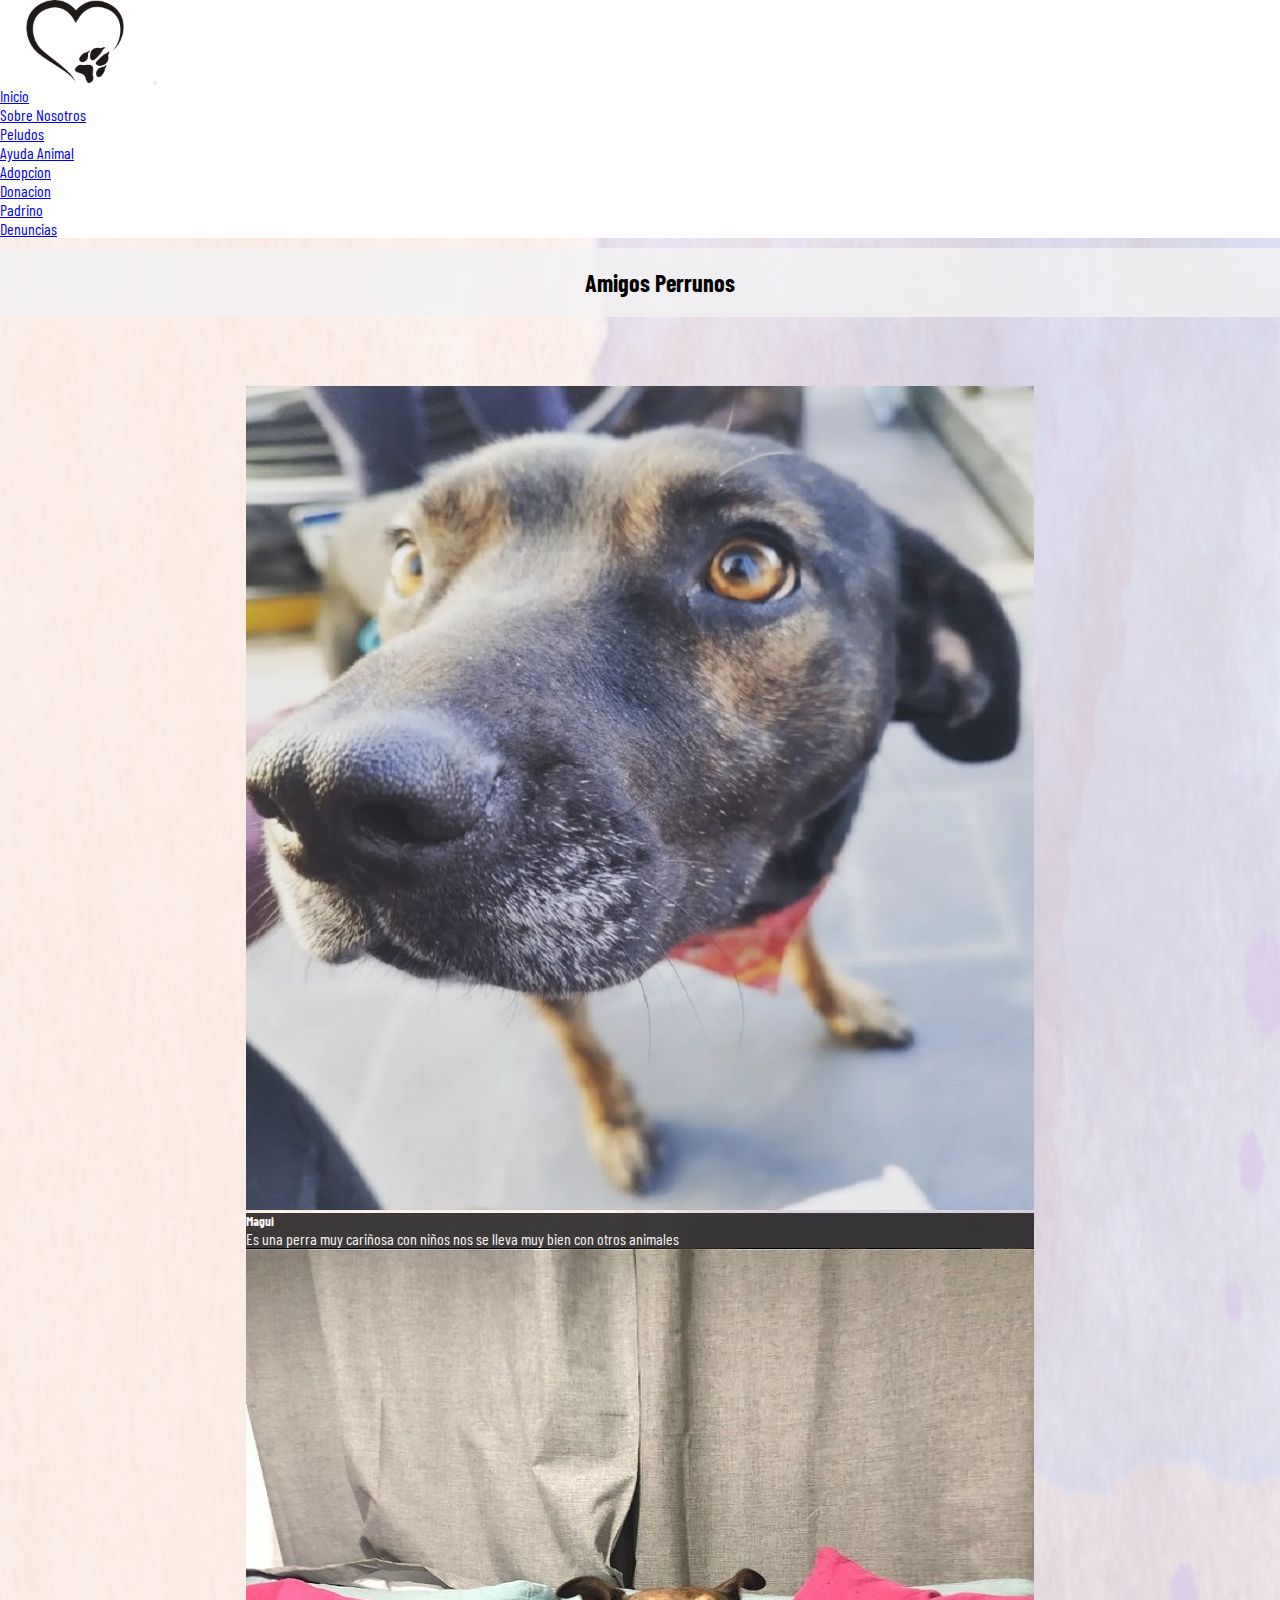
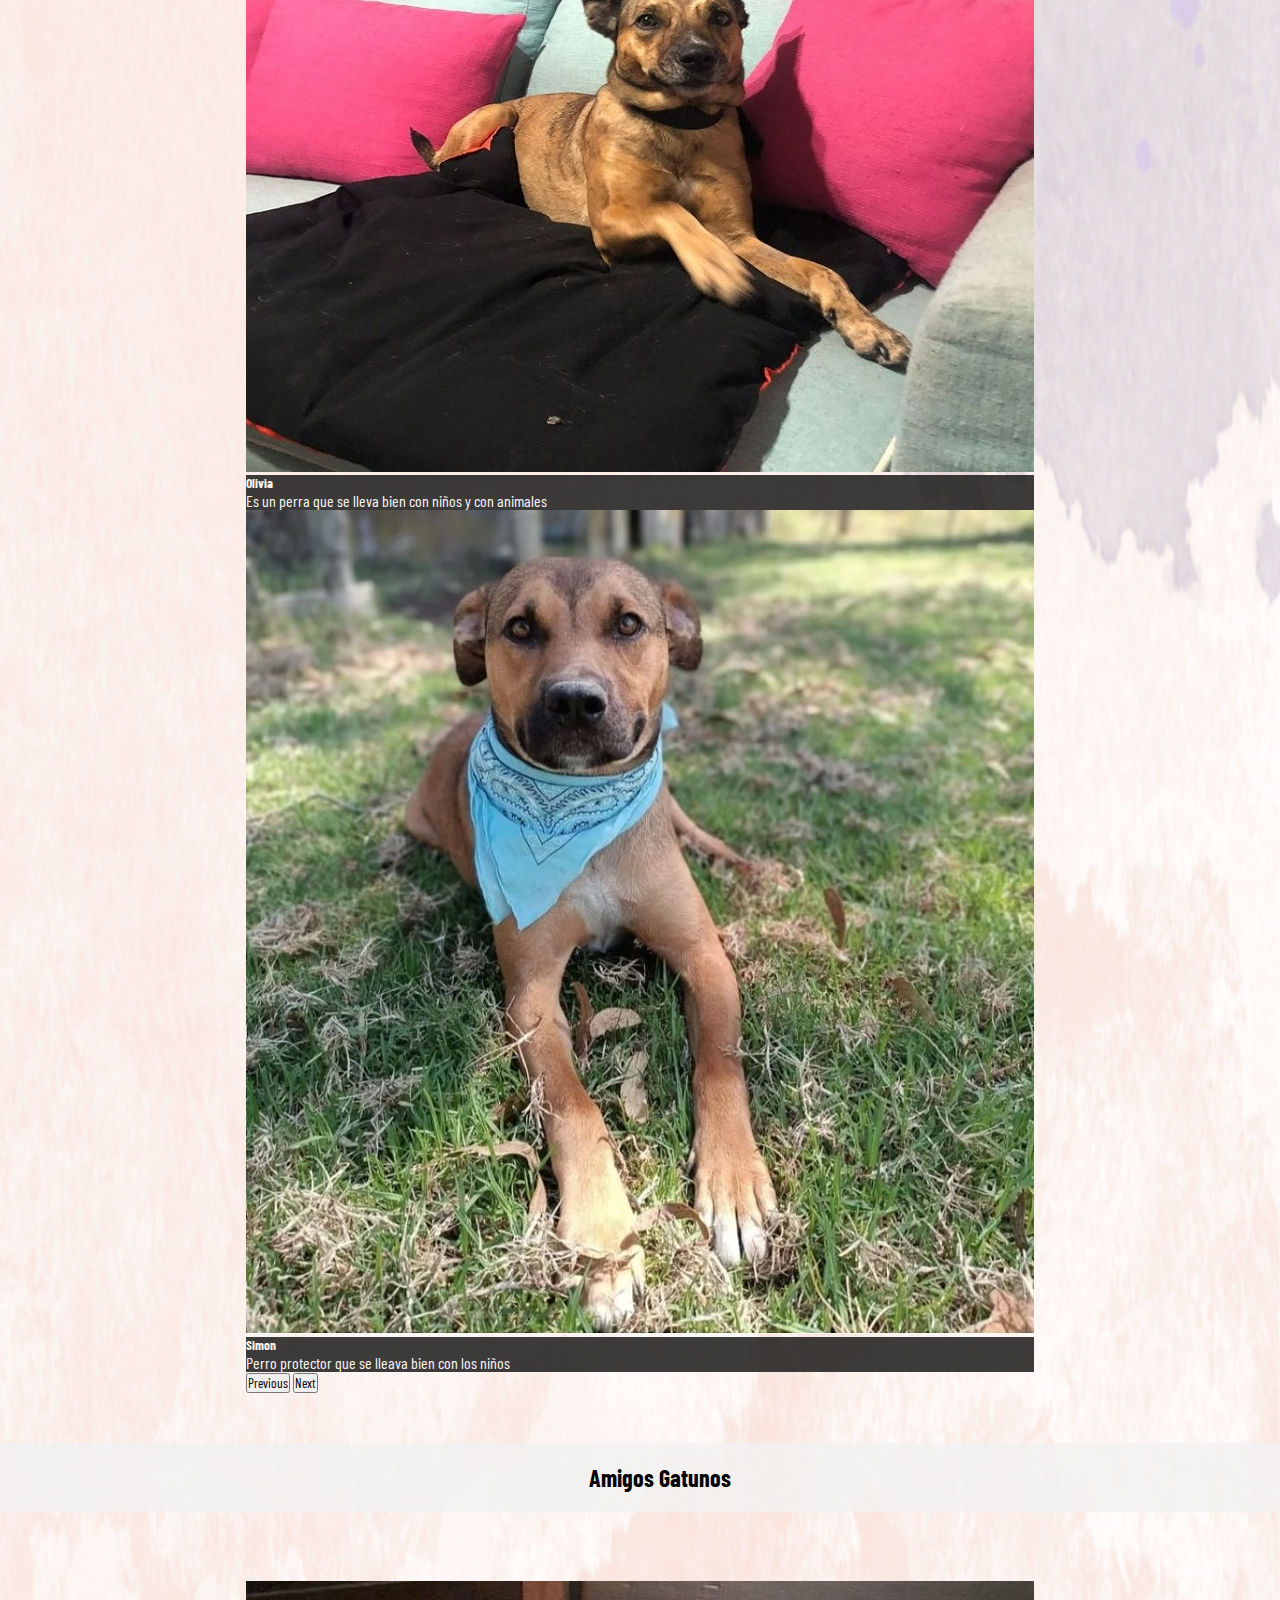
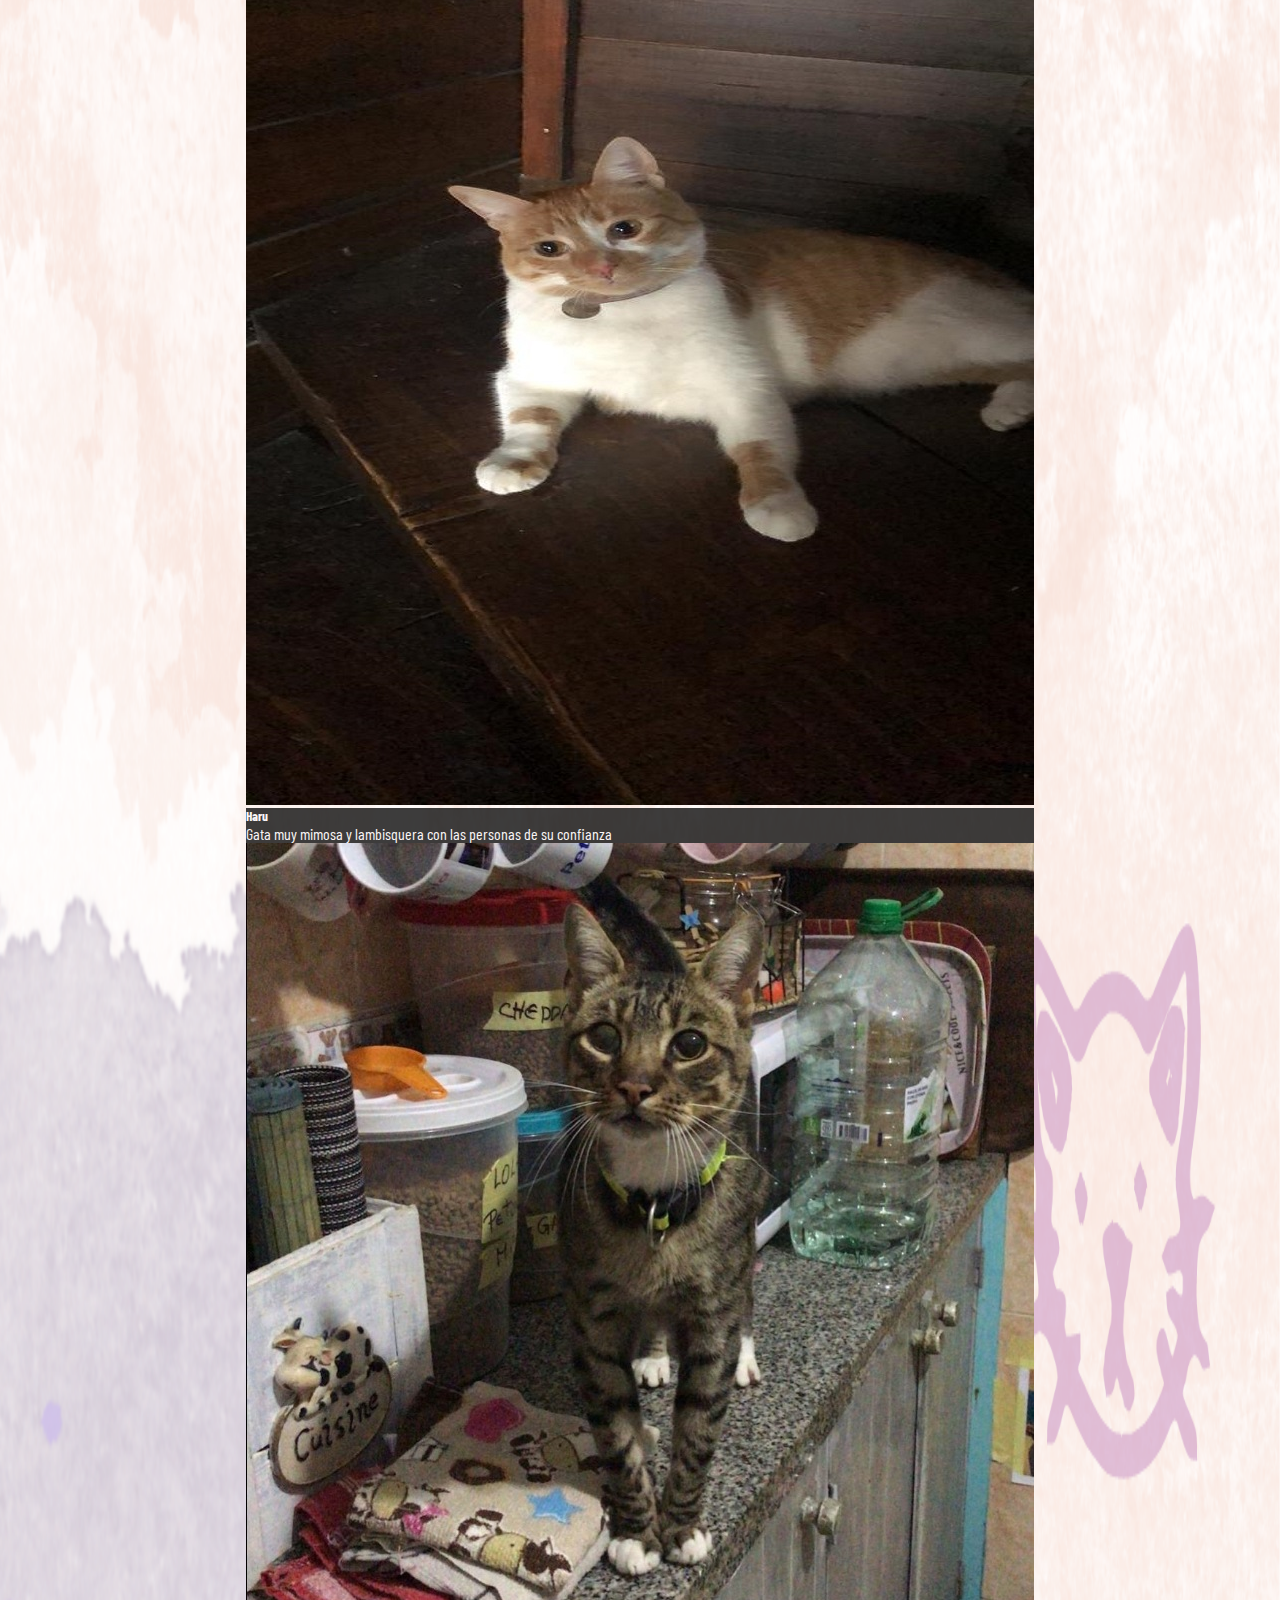
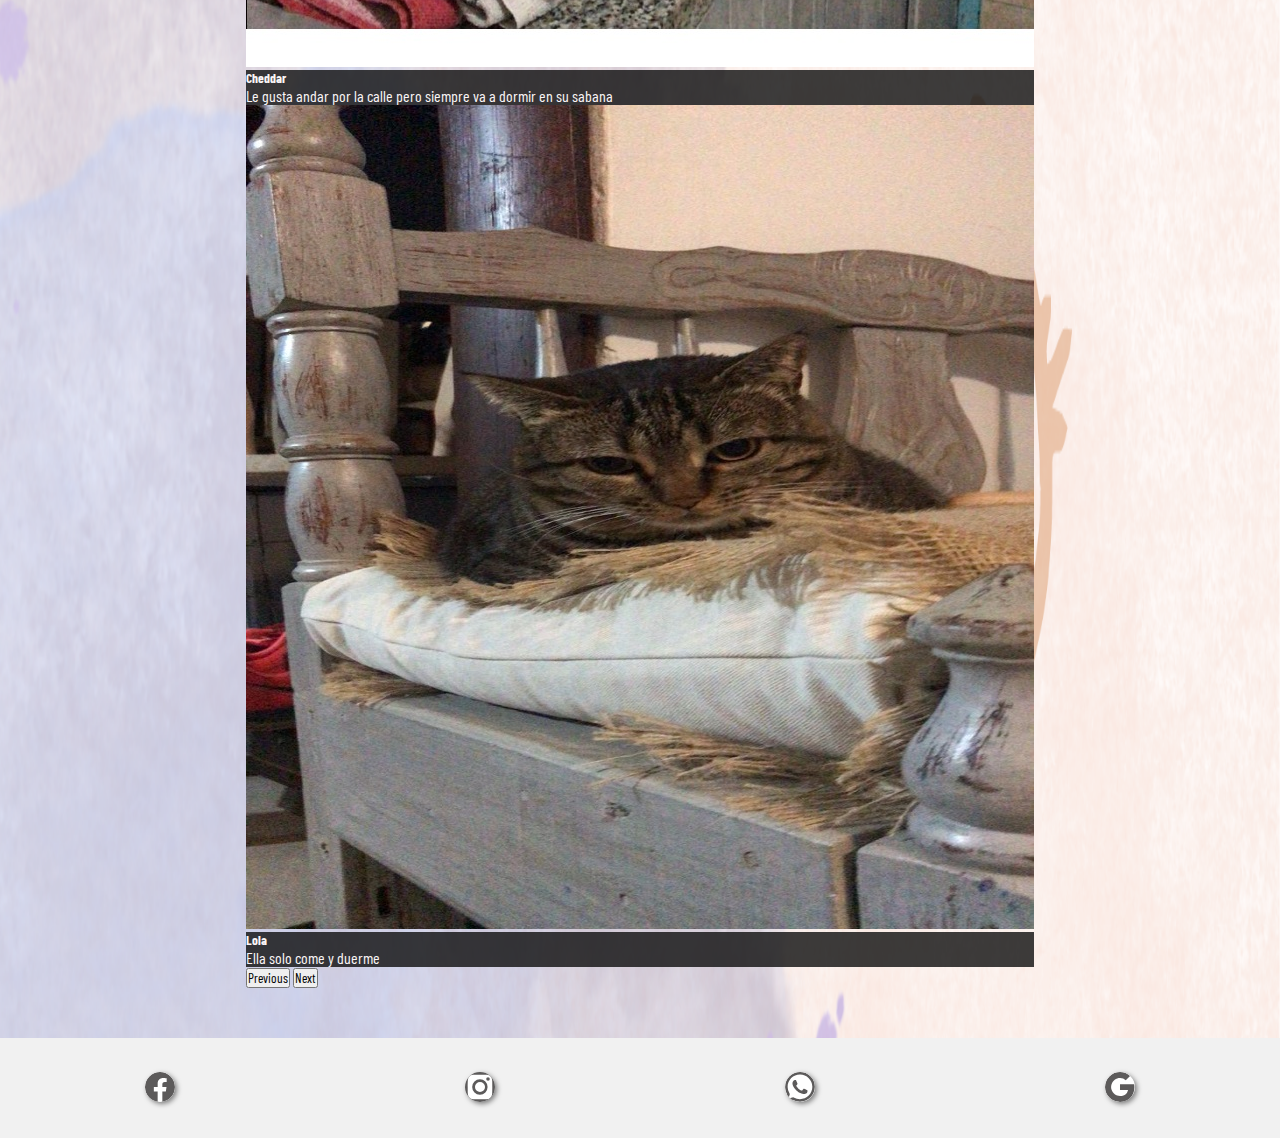
<file: HTML/peludos.html>
<!DOCTYPE html>
<html lang="es">
    <head>
        <meta charset="UTF-8">
        <meta http-equiv="X-UA-Compatible" content="IE=edge">
        <meta name="viewport" content="width=device-width, initial-scale=1.0">
        <title>Por los animales | Peludos</title>
        <meta name="keywards" content="perro gato adopcion denuncia padrinos">
        <meta name="description" content="Estos son algunos de los animales que tenemos a nuestro cuidado">
        <!-- Logo  -->
        <link rel="icon"  type="image/png" sizes="16x16" href="IMG/favicon_io/favicon-32x32.png">
        <!-- Boostrap -->
        <link href="https://cdn.jsdelivr.net/npm/bootstrap@5.3.0-alpha3/dist/css/bootstrap.min.css" rel="stylesheet" integrity="sha384-KK94CHFLLe+nY2dmCWGMq91rCGa5gtU4mk92HdvYe+M/SXH301p5ILy+dN9+nJOZ" crossorigin="anonymous">
        <!-- Fuente -->
        <link rel="preconnect" href="https://fonts.googleapis.com">
        <link rel="preconnect" href="https://fonts.gstatic.com" crossorigin>
        <link href="https://fonts.googleapis.com/css2?family=Barlow+Condensed&display=swap" rel="stylesheet">
        <!-- CSS -->
        <link rel="stylesheet" href="../CSS/estilos.css">
    </head>
<body>
    <header>
        <div>
        <nav class="navbar navbar-expand-lg nav__container">
            <div class="container-fluid ">
                <a class="navbar-brand" href="../index.html"><img src="../IMG/Mi proyecto.png" width="150" alt="pata con un corazon"></a>
                <button class="navbar-toggler" type="button" data-bs-toggle="collapse" data-bs-target="#navbarNavDropdown" aria-controls="navbarNavDropdown" aria-expanded="false" aria-label="Toggle navigation">
                    <span class="navbar-toggler-icon"></span>
                </button>
                <div class="collapse navbar-collapse nav" id="navbarNavDropdown">
                    <ul class="navbar-nav">
                    <li class="nav-item">
                        <a class="nav-link active nav__enlase" aria-current="page" href="../index.html">Inicio</a>
                    </li>
                    <li class="nav-item">
                        <a class="nav-link nav__enlase" href="../HTML/sobreNosotros.html">Sobre Nosotros</a>
                    </li>
                    <li class="nav-item">
                        <a class="nav-link nav__enlase" href="./peludos.html">Peludos</a>
                    </li>
                    <li class="nav-item dropdown">
                        <a class="nav-link dropdown-toggle nav__enlase" href="#" role="button" data-bs-toggle="dropdown" aria-expanded="false">
                        Ayuda Animal
                        </a>
                        <ul class="dropdown-menu">
                        <li><a class="dropdown-item nav__enlase" href="../HTML/formularios/adopcion.html">Adopcion</a></li>
                        <li><a class="dropdown-item nav__enlase" href="../HTML/formularios/donaciones.html">Donacion</a></li>
                        <li><a class="dropdown-item nav__enlase" href="../HTML/formularios/padrino.html">Padrino</a></li>
                        <li><a class="dropdown-item nav__enlase peligro" href="https://www.mgap.gub.uy/bienestaranimal/formulariodenunciante.aspx" target="_blank">Denuncias</a></li>
                        </ul>
                    </li>
                    </ul>
                </div>
            </div>
        </nav>
    </header>
    <main class="peludos__container">
        <div class="titulo">
            <h2>Amigos Perrunos </h2>
        </div>
        <section class="carrusel">
            <div id="carouselExampleCaptions" class="carousel slide">
                    <div class="carousel-indicators">
                    <button type="button" data-bs-target="#carouselExampleCaptions" data-bs-slide-to="0" class="active" aria-current="true" aria-label="Slide 1"></button>
                    <button type="button" data-bs-target="#carouselExampleCaptions" data-bs-slide-to="1" aria-label="Slide 2"></button>
                    <button type="button" data-bs-target="#carouselExampleCaptions" data-bs-slide-to="2" aria-label="Slide 3"></button>
                    </div>
                    <div class="carousel-inner">
                    <div class="carousel-item active">
                        <img src="../IMG/animales/Perros/Magui.jpg" class="d-block w-100 " alt="perra de pelaje negro">
                        <div class="carousel-caption d-none d-md-block texto__perro">
                        <h5>Magui</h5>
                        <p>Es una perra muy cariñosa con niños nos se lleva muy bien con otros animales</p>
                        </div>
                    </div>
                    <div class="carousel-item">
                        <img src="../IMG/animales/Perros/Olivia.jpg" class="d-block w-100 " alt="Perra pelaje marron">
                        <div class="carousel-caption d-none d-md-block texto__perro">
                        <h5>Olivia</h5>
                        <p>Es un perra que se lleva bien con niños y con animales</p>
                        </div>
                    </div>
                    <div class="carousel-item">
                        <img src="../IMG/animales/Perros/SIMON.jpg" class="d-block w-100 " alt="Perro color marron">
                        <div class="carousel-caption d-none d-md-block texto__perro">
                        <h5>Simon</h5>
                        <p>Perro protector que se lleava bien con los niños</p>
                        </div>
                    </div>
                    </div>
                    <button class="carousel-control-prev" type="button" data-bs-target="#carouselExampleCaptions" data-bs-slide="prev">
                    <span class="carousel-control-prev-icon" aria-hidden="true"></span>
                    <span class="visually-hidden">Previous</span>
                    </button>
                    <button class="carousel-control-next" type="button" data-bs-target="#carouselExampleCaptions" data-bs-slide="next">
                    <span class="carousel-control-next-icon" aria-hidden="true"></span>
                    <span class="visually-hidden">Next</span>
                    </button>
            </div>
        </section>
        <div class="titulo">
            <h2>Amigos Gatunos </h2>
        </div>
        <section class="carrusel">
            <div id="carouselExampleCaptions2" class="carousel slide">
                    <div class="carousel-indicators">
                    <button type="button" data-bs-target="#carouselExampleCaptions" data-bs-slide-to="0" class="active" aria-current="true" aria-label="Slide 1"></button>
                    <button type="button" data-bs-target="#carouselExampleCaptions" data-bs-slide-to="1" aria-label="Slide 2"></button>
                    <button type="button" data-bs-target="#carouselExampleCaptions" data-bs-slide-to="2" aria-label="Slide 3"></button>
                    </div>
                    <div class="carousel-inner">
                    <div class="carousel-item active">
                        <img src="../IMG/animales/Gatos/Haru.jpg" class="d-block w-100 " alt="Gatita con pelaje naranja">
                        <div class="carousel-caption d-none d-md-block texto__perro">
                        <h5>Haru</h5>
                        <p>Gata muy mimosa y lambisquera con las personas de su confianza</p>
                        </div>
                    </div>
                    <div class="carousel-item">
                        <img src="../IMG/animales/Gatos/Cheddar.jpg" class="d-block w-100 " alt="Gato atigrado con las patas blancas">
                        <div class="carousel-caption d-none d-md-block texto__perro">
                        <h5>Cheddar</h5>
                        <p>Le gusta andar por la calle pero siempre va a dormir en su sabana</p>
                        </div>
                    </div>
                    <div class="carousel-item">
                        <img src="../IMG/animales/Gatos/Lola.jpg" class="d-block w-100 " alt="Gata atigrada con sobrepeso">
                        <div class="carousel-caption d-none d-md-block texto__perro">
                        <h5>Lola</h5>
                        <p>Ella solo come y duerme </p>
                        </div>
                    </div>
                    </div>
                    <button class="carousel-control-prev" type="button" data-bs-target="#carouselExampleCaptions2" data-bs-slide="prev">
                    <span class="carousel-control-prev-icon" aria-hidden="true"></span>
                    <span class="visually-hidden">Previous</span>
                    </button>
                    <button class="carousel-control-next" type="button" data-bs-target="#carouselExampleCaptions2" data-bs-slide="next">
                    <span class="carousel-control-next-icon" aria-hidden="true"></span>
                    <span class="visually-hidden">Next</span>
                    </button>
            </div>
        </section>
    </main>
    <footer>
        <div class="footer__container">
            <a href="https://www.facebook.com/PorLosAnimalesMaldonado/?locale=es_LA" target="_blank"><svg xmlns="http://www.w3.org/2000/svg" width="16" height="16" fill="currentColor" class="bi bi-facebook boton__facebook" viewBox="0 0 16 16">
                <path d="M16 8.049c0-4.446-3.582-8.05-8-8.05C3.58 0-.002 3.603-.002 8.05c0 4.017 2.926 7.347 6.75 7.951v-5.625h-2.03V8.05H6.75V6.275c0-2.017 1.195-3.131 3.022-3.131.876 0 1.791.157 1.791.157v1.98h-1.009c-.993 0-1.303.621-1.303 1.258v1.51h2.218l-.354 2.326H9.25V16c3.824-.604 6.75-3.934 6.75-7.951z"/>
            </svg></a>
            <a href="https://instagram.com/porlosanimales_maldonado?igshid=YmMyMTA2M2Y="target="_blank"><svg xmlns="http://www.w3.org/2000/svg" width="16" height="16" fill="currentColor" class="bi bi-instagram boton__ig" viewBox="0 0 16 16">
                <path d="M8 0C5.829 0 5.556.01 4.703.048 3.85.088 3.269.222 2.76.42a3.917 3.917 0 0 0-1.417.923A3.927 3.927 0 0 0 .42 2.76C.222 3.268.087 3.85.048 4.7.01 5.555 0 5.827 0 8.001c0 2.172.01 2.444.048 3.297.04.852.174 1.433.372 1.942.205.526.478.972.923 1.417.444.445.89.719 1.416.923.51.198 1.09.333 1.942.372C5.555 15.99 5.827 16 8 16s2.444-.01 3.298-.048c.851-.04 1.434-.174 1.943-.372a3.916 3.916 0 0 0 1.416-.923c.445-.445.718-.891.923-1.417.197-.509.332-1.09.372-1.942C15.99 10.445 16 10.173 16 8s-.01-2.445-.048-3.299c-.04-.851-.175-1.433-.372-1.941a3.926 3.926 0 0 0-.923-1.417A3.911 3.911 0 0 0 13.24.42c-.51-.198-1.092-.333-1.943-.372C10.443.01 10.172 0 7.998 0h.003zm-.717 1.442h.718c2.136 0 2.389.007 3.232.046.78.035 1.204.166 1.486.275.373.145.64.319.92.599.28.28.453.546.598.92.11.281.24.705.275 1.485.039.843.047 1.096.047 3.231s-.008 2.389-.047 3.232c-.035.78-.166 1.203-.275 1.485a2.47 2.47 0 0 1-.599.919c-.28.28-.546.453-.92.598-.28.11-.704.24-1.485.276-.843.038-1.096.047-3.232.047s-2.39-.009-3.233-.047c-.78-.036-1.203-.166-1.485-.276a2.478 2.478 0 0 1-.92-.598 2.48 2.48 0 0 1-.6-.92c-.109-.281-.24-.705-.275-1.485-.038-.843-.046-1.096-.046-3.233 0-2.136.008-2.388.046-3.231.036-.78.166-1.204.276-1.486.145-.373.319-.64.599-.92.28-.28.546-.453.92-.598.282-.11.705-.24 1.485-.276.738-.034 1.024-.044 2.515-.045v.002zm4.988 1.328a.96.96 0 1 0 0 1.92.96.96 0 0 0 0-1.92zm-4.27 1.122a4.109 4.109 0 1 0 0 8.217 4.109 4.109 0 0 0 0-8.217zm0 1.441a2.667 2.667 0 1 1 0 5.334 2.667 2.667 0 0 1 0-5.334z"/>
            </svg></a>    
            <a href="#"><svg xmlns="http://www.w3.org/2000/svg" width="16" height="16" fill="currentColor" class="bi bi-whatsapp boton__wp" viewBox="0 0 16 16">
                <path d="M13.601 2.326A7.854 7.854 0 0 0 7.994 0C3.627 0 .068 3.558.064 7.926c0 1.399.366 2.76 1.057 3.965L0 16l4.204-1.102a7.933 7.933 0 0 0 3.79.965h.004c4.368 0 7.926-3.558 7.93-7.93A7.898 7.898 0 0 0 13.6 2.326zM7.994 14.521a6.573 6.573 0 0 1-3.356-.92l-.24-.144-2.494.654.666-2.433-.156-.251a6.56 6.56 0 0 1-1.007-3.505c0-3.626 2.957-6.584 6.591-6.584a6.56 6.56 0 0 1 4.66 1.931 6.557 6.557 0 0 1 1.928 4.66c-.004 3.639-2.961 6.592-6.592 6.592zm3.615-4.934c-.197-.099-1.17-.578-1.353-.646-.182-.065-.315-.099-.445.099-.133.197-.513.646-.627.775-.114.133-.232.148-.43.05-.197-.1-.836-.308-1.592-.985-.59-.525-.985-1.175-1.103-1.372-.114-.198-.011-.304.088-.403.087-.088.197-.232.296-.346.1-.114.133-.198.198-.33.065-.134.034-.248-.015-.347-.05-.099-.445-1.076-.612-1.47-.16-.389-.323-.335-.445-.34-.114-.007-.247-.007-.38-.007a.729.729 0 0 0-.529.247c-.182.198-.691.677-.691 1.654 0 .977.71 1.916.81 2.049.098.133 1.394 2.132 3.383 2.992.47.205.84.326 1.129.418.475.152.904.129 1.246.08.38-.058 1.171-.48 1.338-.943.164-.464.164-.86.114-.943-.049-.084-.182-.133-.38-.232z"/>
                </svg></a>
            <a href="mailto:PorLosAnimales@gmail.com?Subject=Consulta%20en%20el%20curso" target="_blank"><svg xmlns="http://www.w3.org/2000/svg" width="16" height="16" fill="currentColor" class="bi bi-google boton__google" viewBox="0 0 16 16">
                <path d="M15.545 6.558a9.42 9.42 0 0 1 .139 1.626c0 2.434-.87 4.492-2.384 5.885h.002C11.978 15.292 10.158 16 8 16A8 8 0 1 1 8 0a7.689 7.689 0 0 1 5.352 2.082l-2.284 2.284A4.347 4.347 0 0 0 8 3.166c-2.087 0-3.86 1.408-4.492 3.304a4.792 4.792 0 0 0 0 3.063h.003c.635 1.893 2.405 3.301 4.492 3.301 1.078 0 2.004-.276 2.722-.764h-.003a3.702 3.702 0 0 0 1.599-2.431H8v-3.08h7.545z"/>
            </svg></a>
        </div>
    </footer>
    <script src="https://cdn.jsdelivr.net/npm/bootstrap@5.3.0-alpha3/dist/js/bootstrap.bundle.min.js" integrity="sha384-ENjdO4Dr2bkBIFxQpeoTz1HIcje39Wm4jDKdf19U8gI4ddQ3GYNS7NTKfAdVQSZe" crossorigin="anonymous"></script>

</body>
</html>
</file>
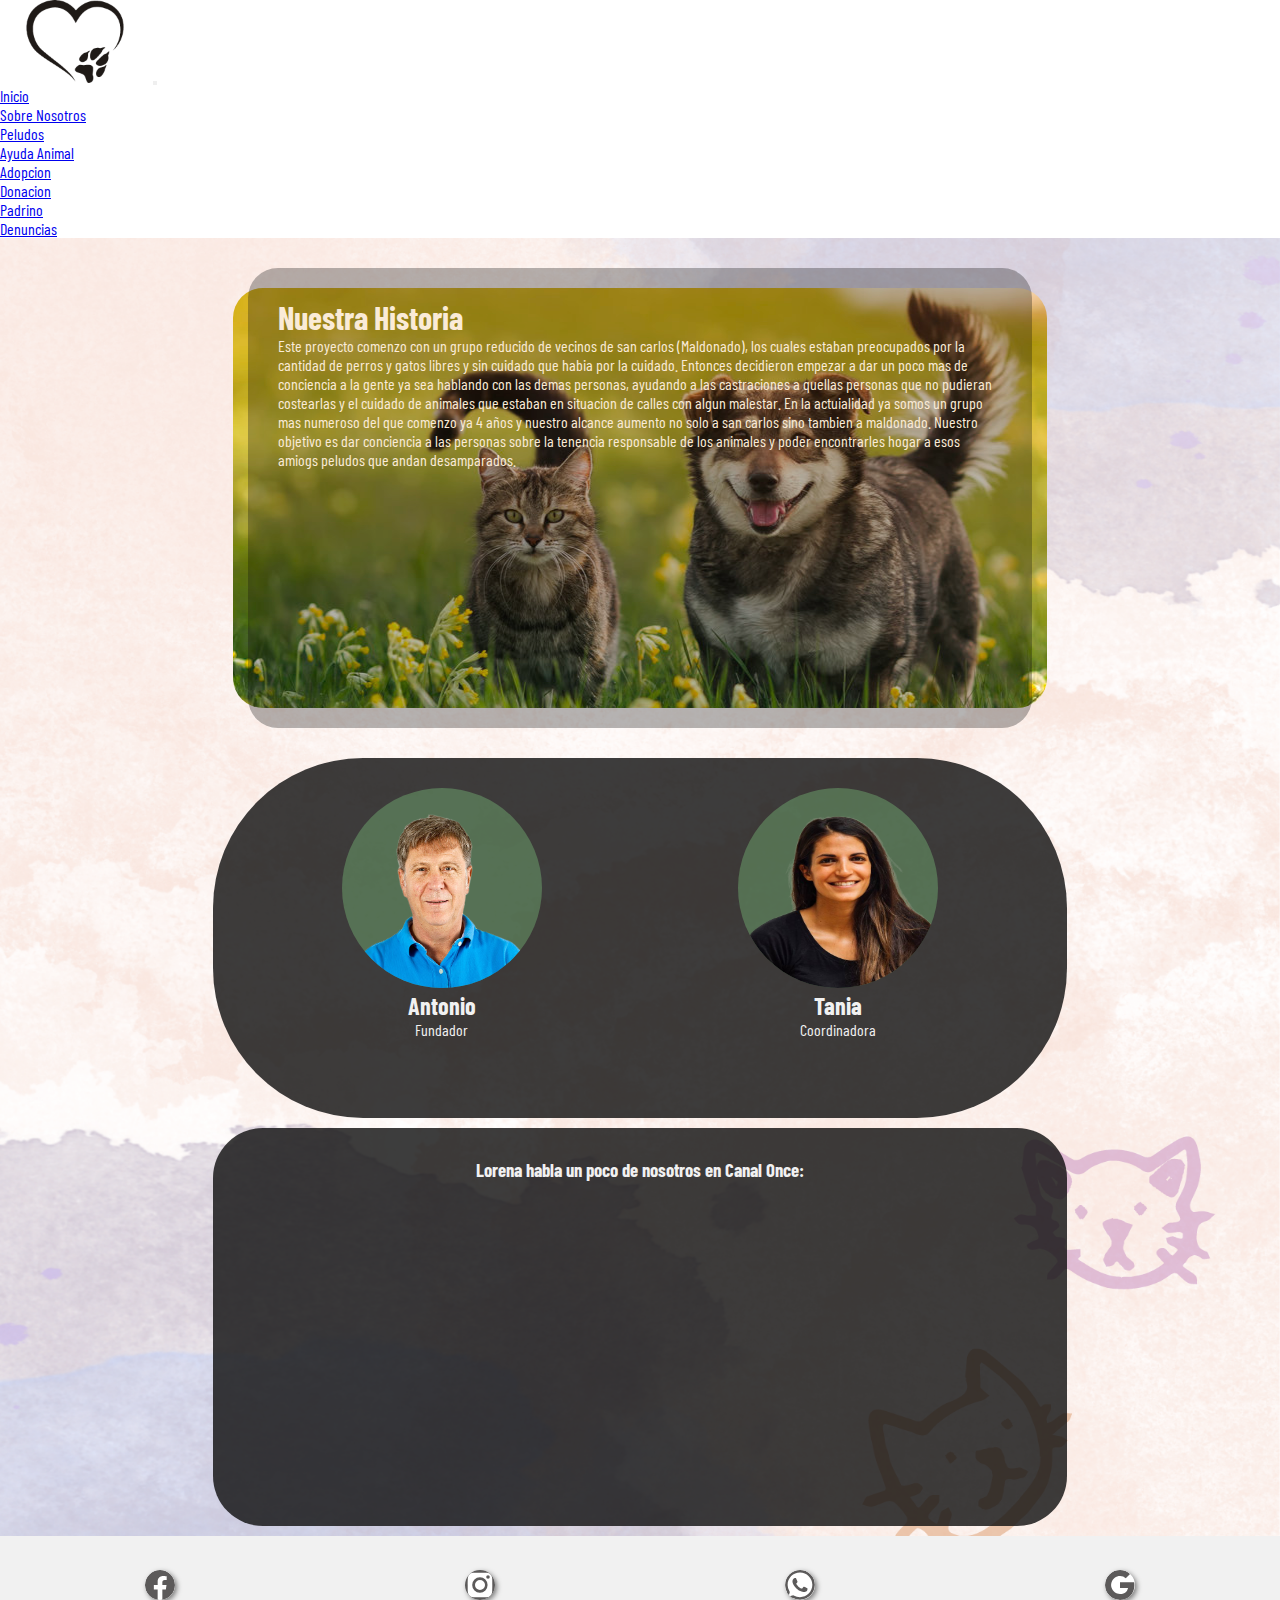
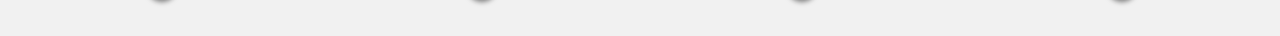
<file: HTML/sobreNosotros.html>
<!DOCTYPE html>
<html lang="es">
    <head>
        <meta charset="UTF-8">
        <meta http-equiv="X-UA-Compatible" content="IE=edge">
        <meta name="viewport" content="width=device-width, initial-scale=1.0">
        <title>Por los animales | Sobre Nosotros</title>
        <meta name="description" content="Somos una ONG que esta hace 5 años ayudando a nuestros amigos peludos">
        <meta name="keywards" content="perro gato adopcion denuncia padrinos">
        <!-- Logo  -->
        <link rel="icon"  type="image/png" sizes="16x16" href="IMG/favicon_io/favicon-32x32.png">
        <!-- Boostrap -->
        <link href="https://cdn.jsdelivr.net/npm/bootstrap@5.3.0-alpha3/dist/css/bootstrap.min.css" rel="stylesheet" integrity="sha384-KK94CHFLLe+nY2dmCWGMq91rCGa5gtU4mk92HdvYe+M/SXH301p5ILy+dN9+nJOZ" crossorigin="anonymous">
        <!-- Fuente -->
        <link rel="preconnect" href="https://fonts.googleapis.com">
        <link rel="preconnect" href="https://fonts.gstatic.com" crossorigin>
        <link href="https://fonts.googleapis.com/css2?family=Barlow+Condensed&display=swap" rel="stylesheet">
        <!-- CSS -->
        <link rel="stylesheet" href="../CSS/estilos.css">
    </head>
<body>
    <header>
        <div>
        <nav class="navbar navbar-expand-lg nav__container">
            <div class="container-fluid ">
                <a class="navbar-brand" href="../index.html"><img src="../IMG/Mi proyecto.png" width="150" alt="pata con un corazon"></a>
                <button class="navbar-toggler" type="button" data-bs-toggle="collapse" data-bs-target="#navbarNavDropdown" aria-controls="navbarNavDropdown" aria-expanded="false" aria-label="Toggle navigation">
                    <span class="navbar-toggler-icon"></span>
                </button>
                <div class="collapse navbar-collapse nav" id="navbarNavDropdown">
                    <ul class="navbar-nav">
                    <li class="nav-item">
                        <a class="nav-link active nav__enlase" aria-current="page" href="../index.html">Inicio</a>
                    </li>
                    <li class="nav-item">
                        <a class="nav-link nav__enlase" href="../HTML/sobreNosotros.html">Sobre Nosotros</a>
                    </li>
                    <li class="nav-item">
                        <a class="nav-link nav__enlase" href="./peludos.html">Peludos</a>
                    </li>
                    <li class="nav-item dropdown">
                        <a class="nav-link dropdown-toggle nav__enlase" href="#" role="button" data-bs-toggle="dropdown" aria-expanded="false">
                        Ayuda Animal
                        </a>
                        <ul class="dropdown-menu">
                        <li><a class="dropdown-item nav__enlase" href="../HTML/formularios/adopcion.html">Adopcion</a></li>
                        <li><a class="dropdown-item nav__enlase" href="../HTML/formularios/donaciones.html">Donacion</a></li>
                        <li><a class="dropdown-item nav__enlase" href="../HTML/formularios/padrino.html">Padrino</a></li>
                        <li><a class="dropdown-item nav__enlase peligro" href="https://www.mgap.gub.uy/bienestaranimal/formulariodenunciante.aspx" target="_blank">Denuncias</a></li>
                        </ul>
                    </li>
                    </ul>
                </div>
            </div>
        </nav>
    </header>
    <main>
        <section class="carta">
            <div class="carta__body">
                <h1>Nuestra Historia</h1>
                <p>Este proyecto comenzo con un grupo reducido de vecinos de san carlos (Maldonado), los cuales estaban preocupados por la cantidad de perros y gatos libres y sin cuidado que habia por la cuidado.
                Entonces decidieron empezar a dar un poco mas de conciencia a la gente ya sea hablando con las demas personas, ayudando a las castraciones a quellas personas que no pudieran costearlas y el cuidado
                de animales que estaban en situacion de calles con algun malestar.
                En la actuialidad ya somos un grupo mas numeroso del que comenzo ya 4 años y nuestro alcance aumento no solo a san carlos sino tambien a maldonado.
                Nuestro objetivo es dar conciencia a las personas sobre la tenencia responsable de los animales y poder encontrarles hogar a esos amiogs peludos que andan desamparados.
                </p>
            </div>
        </section>
        <section class="colavo__container">
            <div >
                <img src="../IMG/Antonio.png" class="img__colavo" alt="Imagen de colavorador">
                <h2>Antonio</h2>
                <p>Fundador</p>
            </div>
            <div>
                <img src="../IMG/Tania.png" class="img__colavo" alt="imagen de colavorador">
                <h2>Tania</h2>
                <p>Coordinadora</p>
            </div>
        </section>
        <section>
            <div class="nosotros__video">
                <h3>Lorena habla un poco de nosotros en Canal Once:</h3>
                <iframe width="100%" height="315" src="https://www.youtube.com/embed/DsrcIiN0V9o" title="YouTube video player" frameborder="0" allow="accelerometer; autoplay; clipboard-write; encrypted-media; gyroscope; picture-in-picture; web-share" allowfullscreen></iframe>
            </div>
        </section>
    </main>
    <footer>
        <div class="footer__container">
            <a href="https://www.facebook.com/PorLosAnimalesMaldonado/?locale=es_LA" target="_blank"><svg xmlns="http://www.w3.org/2000/svg" width="16" height="16" fill="currentColor" class="bi bi-facebook boton__facebook" viewBox="0 0 16 16">
                <path d="M16 8.049c0-4.446-3.582-8.05-8-8.05C3.58 0-.002 3.603-.002 8.05c0 4.017 2.926 7.347 6.75 7.951v-5.625h-2.03V8.05H6.75V6.275c0-2.017 1.195-3.131 3.022-3.131.876 0 1.791.157 1.791.157v1.98h-1.009c-.993 0-1.303.621-1.303 1.258v1.51h2.218l-.354 2.326H9.25V16c3.824-.604 6.75-3.934 6.75-7.951z"/>
            </svg></a>
            <a href="https://instagram.com/porlosanimales_maldonado?igshid=YmMyMTA2M2Y="target="_blank"><svg xmlns="http://www.w3.org/2000/svg" width="16" height="16" fill="currentColor" class="bi bi-instagram boton__ig" viewBox="0 0 16 16">
                <path d="M8 0C5.829 0 5.556.01 4.703.048 3.85.088 3.269.222 2.76.42a3.917 3.917 0 0 0-1.417.923A3.927 3.927 0 0 0 .42 2.76C.222 3.268.087 3.85.048 4.7.01 5.555 0 5.827 0 8.001c0 2.172.01 2.444.048 3.297.04.852.174 1.433.372 1.942.205.526.478.972.923 1.417.444.445.89.719 1.416.923.51.198 1.09.333 1.942.372C5.555 15.99 5.827 16 8 16s2.444-.01 3.298-.048c.851-.04 1.434-.174 1.943-.372a3.916 3.916 0 0 0 1.416-.923c.445-.445.718-.891.923-1.417.197-.509.332-1.09.372-1.942C15.99 10.445 16 10.173 16 8s-.01-2.445-.048-3.299c-.04-.851-.175-1.433-.372-1.941a3.926 3.926 0 0 0-.923-1.417A3.911 3.911 0 0 0 13.24.42c-.51-.198-1.092-.333-1.943-.372C10.443.01 10.172 0 7.998 0h.003zm-.717 1.442h.718c2.136 0 2.389.007 3.232.046.78.035 1.204.166 1.486.275.373.145.64.319.92.599.28.28.453.546.598.92.11.281.24.705.275 1.485.039.843.047 1.096.047 3.231s-.008 2.389-.047 3.232c-.035.78-.166 1.203-.275 1.485a2.47 2.47 0 0 1-.599.919c-.28.28-.546.453-.92.598-.28.11-.704.24-1.485.276-.843.038-1.096.047-3.232.047s-2.39-.009-3.233-.047c-.78-.036-1.203-.166-1.485-.276a2.478 2.478 0 0 1-.92-.598 2.48 2.48 0 0 1-.6-.92c-.109-.281-.24-.705-.275-1.485-.038-.843-.046-1.096-.046-3.233 0-2.136.008-2.388.046-3.231.036-.78.166-1.204.276-1.486.145-.373.319-.64.599-.92.28-.28.546-.453.92-.598.282-.11.705-.24 1.485-.276.738-.034 1.024-.044 2.515-.045v.002zm4.988 1.328a.96.96 0 1 0 0 1.92.96.96 0 0 0 0-1.92zm-4.27 1.122a4.109 4.109 0 1 0 0 8.217 4.109 4.109 0 0 0 0-8.217zm0 1.441a2.667 2.667 0 1 1 0 5.334 2.667 2.667 0 0 1 0-5.334z"/>
            </svg></a>    
            <a href="#"><svg xmlns="http://www.w3.org/2000/svg" width="16" height="16" fill="currentColor" class="bi bi-whatsapp boton__wp" viewBox="0 0 16 16">
                <path d="M13.601 2.326A7.854 7.854 0 0 0 7.994 0C3.627 0 .068 3.558.064 7.926c0 1.399.366 2.76 1.057 3.965L0 16l4.204-1.102a7.933 7.933 0 0 0 3.79.965h.004c4.368 0 7.926-3.558 7.93-7.93A7.898 7.898 0 0 0 13.6 2.326zM7.994 14.521a6.573 6.573 0 0 1-3.356-.92l-.24-.144-2.494.654.666-2.433-.156-.251a6.56 6.56 0 0 1-1.007-3.505c0-3.626 2.957-6.584 6.591-6.584a6.56 6.56 0 0 1 4.66 1.931 6.557 6.557 0 0 1 1.928 4.66c-.004 3.639-2.961 6.592-6.592 6.592zm3.615-4.934c-.197-.099-1.17-.578-1.353-.646-.182-.065-.315-.099-.445.099-.133.197-.513.646-.627.775-.114.133-.232.148-.43.05-.197-.1-.836-.308-1.592-.985-.59-.525-.985-1.175-1.103-1.372-.114-.198-.011-.304.088-.403.087-.088.197-.232.296-.346.1-.114.133-.198.198-.33.065-.134.034-.248-.015-.347-.05-.099-.445-1.076-.612-1.47-.16-.389-.323-.335-.445-.34-.114-.007-.247-.007-.38-.007a.729.729 0 0 0-.529.247c-.182.198-.691.677-.691 1.654 0 .977.71 1.916.81 2.049.098.133 1.394 2.132 3.383 2.992.47.205.84.326 1.129.418.475.152.904.129 1.246.08.38-.058 1.171-.48 1.338-.943.164-.464.164-.86.114-.943-.049-.084-.182-.133-.38-.232z"/>
                </svg></a>
            <a href="mailto:PorLosAnimales@gmail.com?Subject=Consulta%20en%20el%20curso" target="_blank"><svg xmlns="http://www.w3.org/2000/svg" width="16" height="16" fill="currentColor" class="bi bi-google boton__google" viewBox="0 0 16 16">
                <path d="M15.545 6.558a9.42 9.42 0 0 1 .139 1.626c0 2.434-.87 4.492-2.384 5.885h.002C11.978 15.292 10.158 16 8 16A8 8 0 1 1 8 0a7.689 7.689 0 0 1 5.352 2.082l-2.284 2.284A4.347 4.347 0 0 0 8 3.166c-2.087 0-3.86 1.408-4.492 3.304a4.792 4.792 0 0 0 0 3.063h.003c.635 1.893 2.405 3.301 4.492 3.301 1.078 0 2.004-.276 2.722-.764h-.003a3.702 3.702 0 0 0 1.599-2.431H8v-3.08h7.545z"/>
            </svg></a>
        </div>
    </footer>
    <script src="https://cdn.jsdelivr.net/npm/bootstrap@5.3.0-alpha3/dist/js/bootstrap.bundle.min.js" integrity="sha384-ENjdO4Dr2bkBIFxQpeoTz1HIcje39Wm4jDKdf19U8gI4ddQ3GYNS7NTKfAdVQSZe" crossorigin="anonymous"></script>

</body>
</html>
</file>
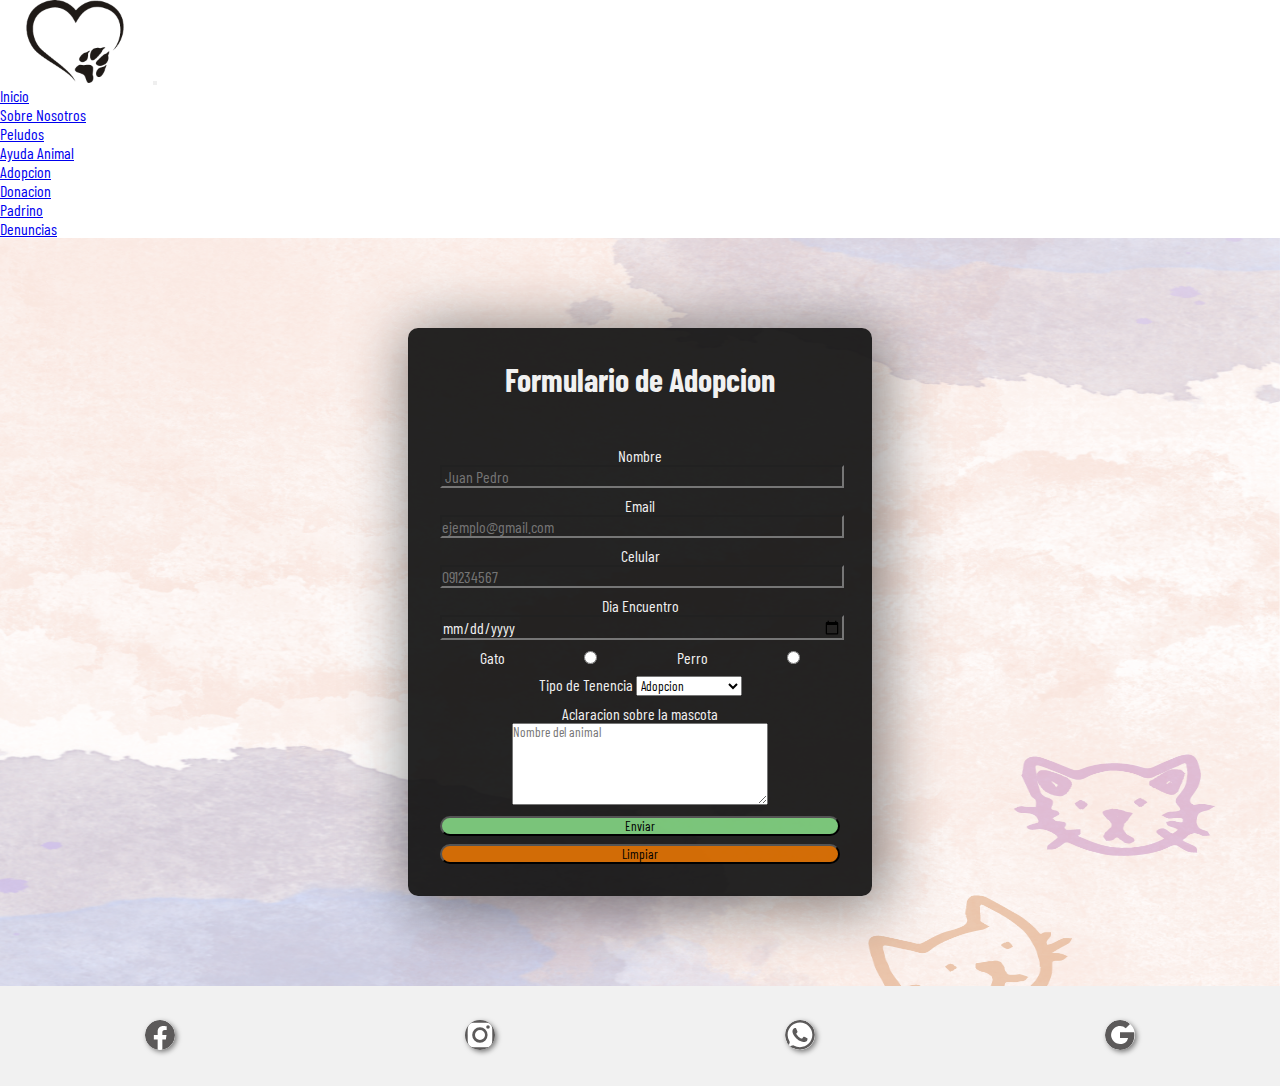
<file: HTML/formularios/adopcion.html>
<!DOCTYPE html>
<html lang="es">
    <html lang="es">
        <head>
            <meta charset="UTF-8">
            <meta http-equiv="X-UA-Compatible" content="IE=edge">
            <meta name="viewport" content="width=device-width, initial-scale=1.0">
            <title>Por los animales | Adopcion</title>
            <meta name="keywards" content="perro gato adopcion denuncia padrinos">
            <meta name="description" content="Si quieres adoptar alguna de nuestros niños llena el formulario">
            <!-- Logo  -->
            <link rel="icon"  type="image/png" sizes="16x16" href="IMG/favicon_io/favicon-32x32.png">
            <!-- Boostrap -->
            <link href="https://cdn.jsdelivr.net/npm/bootstrap@5.3.0-alpha3/dist/css/bootstrap.min.css" rel="stylesheet" integrity="sha384-KK94CHFLLe+nY2dmCWGMq91rCGa5gtU4mk92HdvYe+M/SXH301p5ILy+dN9+nJOZ" crossorigin="anonymous">
            <!-- Fuente -->
            <link rel="preconnect" href="https://fonts.googleapis.com">
            <link rel="preconnect" href="https://fonts.gstatic.com" crossorigin>
            <link href="https://fonts.googleapis.com/css2?family=Barlow+Condensed&display=swap" rel="stylesheet">
            <!-- CSS -->
            <link rel="stylesheet" href="../../CSS/estilos.css"> 
        </head>
<body>
    <header>
        <div>
        <nav class="navbar navbar-expand-lg nav__container">
            <div class="container-fluid ">
                <a class="navbar-brand" href="../../index.html"><img src="../../IMG/Mi proyecto.png" width="150" alt="pata con un corazon"></a>
                <button class="navbar-toggler" type="button" data-bs-toggle="collapse" data-bs-target="#navbarNavDropdown" aria-controls="navbarNavDropdown" aria-expanded="false" aria-label="Toggle navigation">
                    <span class="navbar-toggler-icon"></span>
                </button>
                <div class="collapse navbar-collapse nav" id="navbarNavDropdown">
                    <ul class="navbar-nav">
                    <li class="nav-item">
                        <a class="nav-link active nav__enlase" aria-current="page" href="../../index.html">Inicio</a>
                    </li>
                    <li class="nav-item">
                        <a class="nav-link nav__enlase" href="../sobreNosotros.html">Sobre Nosotros</a>
                    </li>
                    <li class="nav-item">
                        <a class="nav-link nav__enlase" href="../peludos.html">Peludos</a>
                    </li>
                    <li class="nav-item dropdown">
                        <a class="nav-link dropdown-toggle nav__enlase" href="#" role="button" data-bs-toggle="dropdown" aria-expanded="false">
                        Ayuda Animal
                        </a>
                        <ul class="dropdown-menu">
                        <li><a class="dropdown-item nav__enlase" href="./adopcion.html">Adopcion</a></li>
                        <li><a class="dropdown-item nav__enlase" href="./donaciones.html">Donacion</a></li>
                        <li><a class="dropdown-item nav__enlase" href="./padrino.html">Padrino</a></li>
                        <li><a class="dropdown-item nav__enlase peligro" href="https://www.mgap.gub.uy/bienestaranimal/formulariodenunciante.aspx" target="_blank">Denuncias</a></li>
                        </ul>
                    </li>
                    </ul>
                </div>
            </div>
        </nav>
    </header>
    <section>
        <form class="formulario">
            <h2 class="formulario__titulo">Formulario de Adopcion</h2>
            <div class="formulario__container">
                <div class="formulario__input">
                    <label for="nombreAdopcion">Nombre</label>
                    <input type="text" name="Nombre" id="nombreAdopcion" class="input"  required placeholder=" Juan Pedro">
                </div>
                <div class="formulario__input">
                    <label for="emailAdopcion">Email</label>
                    <input type="text" name="Email" id="emailAdopcion" class="input"  required placeholder="ejemplo@gmail.com">
                </div>
                <div class="formulario__input">
                    <label for="celularAdopcion">Celular</label>
                    <input type="text" name="Celular" id="celularAdopcion" class="input" required placeholder="091234567">
                </div>
                    <div class="formulario__input">
                    <label for="diaEncuentro">Dia Encuentro</label>
                    <input type="date" name="diaEncuentro" id="diaEncuentro"  class="input" required>
                </div>  
                <div class="formulario__radio">
                    <label for="gato">Gato</label>
                    <input type="radio" name="Animal" value="G" id="gato">
                    
                    <label for="perro">Perro</label>
                    <input type="radio" name="Animal" value="P" id="perro">
                </div>
                <div>
                    <label for="lang">Tipo de Tenencia</label>
                    <select name="tenencia" id="tenencia">
                        <option value="Adopcion">Adopcion</option>
                        <option value="Trancitorio">Hogar Trancitorio</option>
                    </select>
                </div>
                <div class="formulario__texto">
                    <label for="Aclaracion">Aclaracion sobre la mascota</label>
                    <textarea name="Aclaracion" id="Aclaracion" cols="45" rows="5" placeholder="Nombre del animal"></textarea>
                </div>
                    <input type="submit" class="boton__formulario__enviar" value="Enviar">
                    <input type="reset" class="boton__formulario"value="Limpiar">
            </div>
        </form>
    </section>
    <footer>
        <div class="footer__container">
            <a href="https://www.facebook.com/PorLosAnimalesMaldonado/?locale=es_LA" target="_blank"><svg xmlns="http://www.w3.org/2000/svg" width="16" height="16" fill="currentColor" class="bi bi-facebook boton__facebook" viewBox="0 0 16 16">
                <path d="M16 8.049c0-4.446-3.582-8.05-8-8.05C3.58 0-.002 3.603-.002 8.05c0 4.017 2.926 7.347 6.75 7.951v-5.625h-2.03V8.05H6.75V6.275c0-2.017 1.195-3.131 3.022-3.131.876 0 1.791.157 1.791.157v1.98h-1.009c-.993 0-1.303.621-1.303 1.258v1.51h2.218l-.354 2.326H9.25V16c3.824-.604 6.75-3.934 6.75-7.951z"/>
            </svg></a>
            <a href="https://instagram.com/porlosanimales_maldonado?igshid=YmMyMTA2M2Y="target="_blank"><svg xmlns="http://www.w3.org/2000/svg" width="16" height="16" fill="currentColor" class="bi bi-instagram boton__ig" viewBox="0 0 16 16">
                <path d="M8 0C5.829 0 5.556.01 4.703.048 3.85.088 3.269.222 2.76.42a3.917 3.917 0 0 0-1.417.923A3.927 3.927 0 0 0 .42 2.76C.222 3.268.087 3.85.048 4.7.01 5.555 0 5.827 0 8.001c0 2.172.01 2.444.048 3.297.04.852.174 1.433.372 1.942.205.526.478.972.923 1.417.444.445.89.719 1.416.923.51.198 1.09.333 1.942.372C5.555 15.99 5.827 16 8 16s2.444-.01 3.298-.048c.851-.04 1.434-.174 1.943-.372a3.916 3.916 0 0 0 1.416-.923c.445-.445.718-.891.923-1.417.197-.509.332-1.09.372-1.942C15.99 10.445 16 10.173 16 8s-.01-2.445-.048-3.299c-.04-.851-.175-1.433-.372-1.941a3.926 3.926 0 0 0-.923-1.417A3.911 3.911 0 0 0 13.24.42c-.51-.198-1.092-.333-1.943-.372C10.443.01 10.172 0 7.998 0h.003zm-.717 1.442h.718c2.136 0 2.389.007 3.232.046.78.035 1.204.166 1.486.275.373.145.64.319.92.599.28.28.453.546.598.92.11.281.24.705.275 1.485.039.843.047 1.096.047 3.231s-.008 2.389-.047 3.232c-.035.78-.166 1.203-.275 1.485a2.47 2.47 0 0 1-.599.919c-.28.28-.546.453-.92.598-.28.11-.704.24-1.485.276-.843.038-1.096.047-3.232.047s-2.39-.009-3.233-.047c-.78-.036-1.203-.166-1.485-.276a2.478 2.478 0 0 1-.92-.598 2.48 2.48 0 0 1-.6-.92c-.109-.281-.24-.705-.275-1.485-.038-.843-.046-1.096-.046-3.233 0-2.136.008-2.388.046-3.231.036-.78.166-1.204.276-1.486.145-.373.319-.64.599-.92.28-.28.546-.453.92-.598.282-.11.705-.24 1.485-.276.738-.034 1.024-.044 2.515-.045v.002zm4.988 1.328a.96.96 0 1 0 0 1.92.96.96 0 0 0 0-1.92zm-4.27 1.122a4.109 4.109 0 1 0 0 8.217 4.109 4.109 0 0 0 0-8.217zm0 1.441a2.667 2.667 0 1 1 0 5.334 2.667 2.667 0 0 1 0-5.334z"/>
            </svg></a>    
            <a href="#"><svg xmlns="http://www.w3.org/2000/svg" width="16" height="16" fill="currentColor" class="bi bi-whatsapp boton__wp" viewBox="0 0 16 16">
                <path d="M13.601 2.326A7.854 7.854 0 0 0 7.994 0C3.627 0 .068 3.558.064 7.926c0 1.399.366 2.76 1.057 3.965L0 16l4.204-1.102a7.933 7.933 0 0 0 3.79.965h.004c4.368 0 7.926-3.558 7.93-7.93A7.898 7.898 0 0 0 13.6 2.326zM7.994 14.521a6.573 6.573 0 0 1-3.356-.92l-.24-.144-2.494.654.666-2.433-.156-.251a6.56 6.56 0 0 1-1.007-3.505c0-3.626 2.957-6.584 6.591-6.584a6.56 6.56 0 0 1 4.66 1.931 6.557 6.557 0 0 1 1.928 4.66c-.004 3.639-2.961 6.592-6.592 6.592zm3.615-4.934c-.197-.099-1.17-.578-1.353-.646-.182-.065-.315-.099-.445.099-.133.197-.513.646-.627.775-.114.133-.232.148-.43.05-.197-.1-.836-.308-1.592-.985-.59-.525-.985-1.175-1.103-1.372-.114-.198-.011-.304.088-.403.087-.088.197-.232.296-.346.1-.114.133-.198.198-.33.065-.134.034-.248-.015-.347-.05-.099-.445-1.076-.612-1.47-.16-.389-.323-.335-.445-.34-.114-.007-.247-.007-.38-.007a.729.729 0 0 0-.529.247c-.182.198-.691.677-.691 1.654 0 .977.71 1.916.81 2.049.098.133 1.394 2.132 3.383 2.992.47.205.84.326 1.129.418.475.152.904.129 1.246.08.38-.058 1.171-.48 1.338-.943.164-.464.164-.86.114-.943-.049-.084-.182-.133-.38-.232z"/>
                </svg></a>
            <a href="mailto:PorLosAnimales@gmail.com?Subject=Consulta%20en%20el%20curso" target="_blank"><svg xmlns="http://www.w3.org/2000/svg" width="16" height="16" fill="currentColor" class="bi bi-google boton__google" viewBox="0 0 16 16">
                <path d="M15.545 6.558a9.42 9.42 0 0 1 .139 1.626c0 2.434-.87 4.492-2.384 5.885h.002C11.978 15.292 10.158 16 8 16A8 8 0 1 1 8 0a7.689 7.689 0 0 1 5.352 2.082l-2.284 2.284A4.347 4.347 0 0 0 8 3.166c-2.087 0-3.86 1.408-4.492 3.304a4.792 4.792 0 0 0 0 3.063h.003c.635 1.893 2.405 3.301 4.492 3.301 1.078 0 2.004-.276 2.722-.764h-.003a3.702 3.702 0 0 0 1.599-2.431H8v-3.08h7.545z"/>
            </svg></a>
        </div>
    </footer>
    <script src="https://cdn.jsdelivr.net/npm/bootstrap@5.3.0-alpha3/dist/js/bootstrap.bundle.min.js" integrity="sha384-ENjdO4Dr2bkBIFxQpeoTz1HIcje39Wm4jDKdf19U8gI4ddQ3GYNS7NTKfAdVQSZe" crossorigin="anonymous"></script>

</body>
</html>
</file>
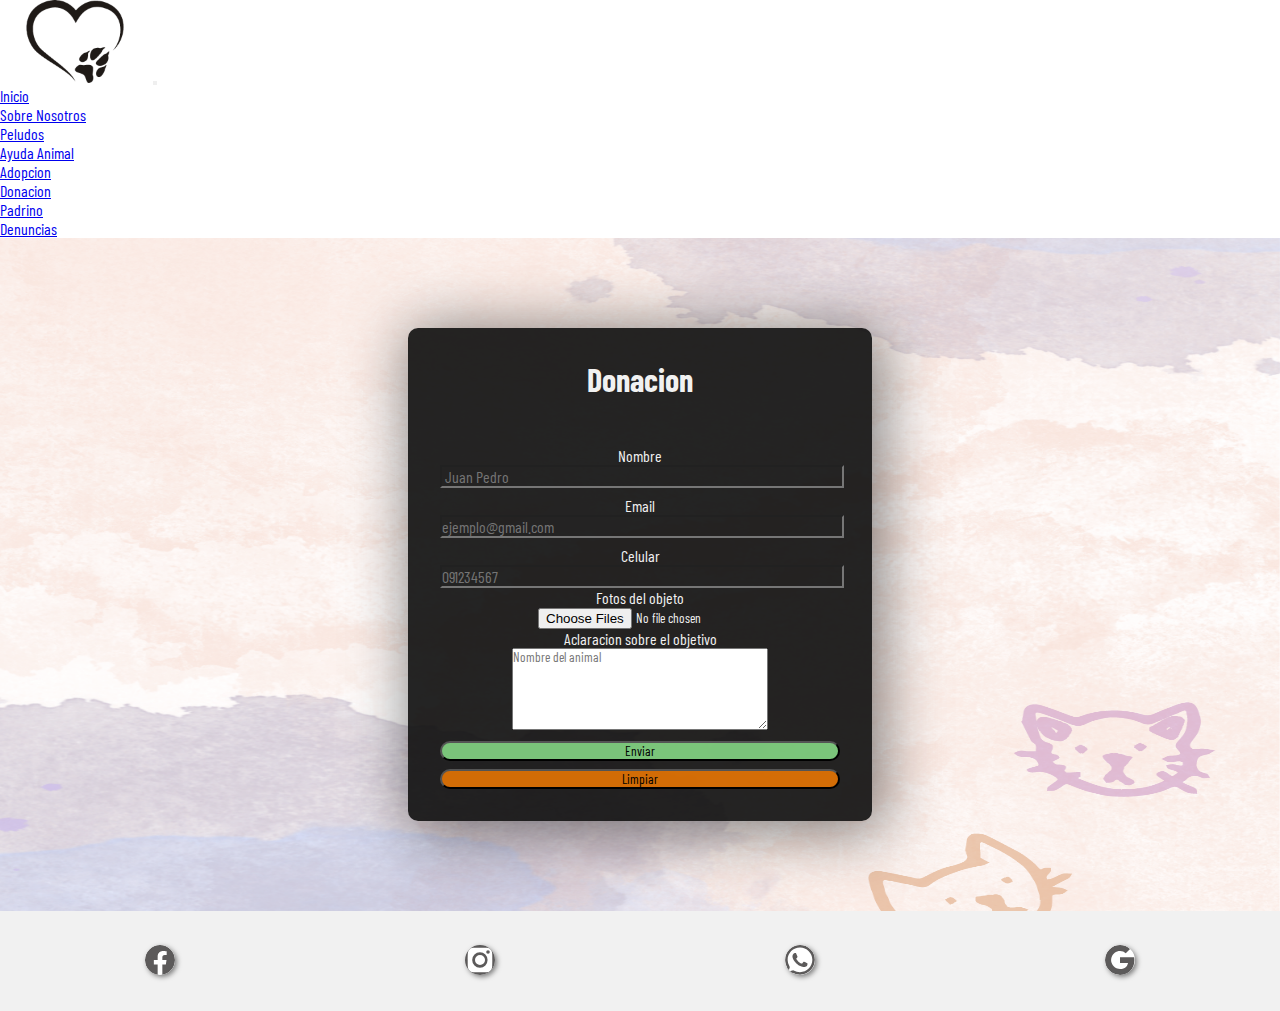
<file: HTML/formularios/donaciones.html>
<!DOCTYPE html>
<html lang="es">
    <html lang="es">
        <head>
            <meta charset="UTF-8">
            <meta http-equiv="X-UA-Compatible" content="IE=edge">
            <meta name="viewport" content="width=device-width, initial-scale=1.0">
            <title>Por los animales | Donaciones</title>
            <meta name="keywards" content="perro gato adopcion denuncia padrinos">
            <meta name="description" content="Toda donacion es aceptada con mucha gratitud">
            <!-- Logo  -->
            <link rel="icon"  type="image/png" sizes="16x16" href="IMG/favicon_io/favicon-32x32.png">
            <!-- Boostrap -->
            <link href="https://cdn.jsdelivr.net/npm/bootstrap@5.3.0-alpha3/dist/css/bootstrap.min.css" rel="stylesheet" integrity="sha384-KK94CHFLLe+nY2dmCWGMq91rCGa5gtU4mk92HdvYe+M/SXH301p5ILy+dN9+nJOZ" crossorigin="anonymous">
            <!-- Fuente -->
            <link rel="preconnect" href="https://fonts.googleapis.com">
            <link rel="preconnect" href="https://fonts.gstatic.com" crossorigin>
            <link href="https://fonts.googleapis.com/css2?family=Barlow+Condensed&display=swap" rel="stylesheet">
            <!-- CSS -->
            <link rel="stylesheet" href="../../CSS/estilos.css"> 
        </head>
<body>
    <header>
        <div>
        <nav class="navbar navbar-expand-lg nav__container">
            <div class="container-fluid ">
                <a class="navbar-brand" href="../../index.html"><img src="../../IMG/Mi proyecto.png" width="150" alt="pata con un corazon"></a>
                <button class="navbar-toggler" type="button" data-bs-toggle="collapse" data-bs-target="#navbarNavDropdown" aria-controls="navbarNavDropdown" aria-expanded="false" aria-label="Toggle navigation">
                    <span class="navbar-toggler-icon"></span>
                </button>
                <div class="collapse navbar-collapse nav" id="navbarNavDropdown">
                    <ul class="navbar-nav">
                    <li class="nav-item">
                        <a class="nav-link active nav__enlase" aria-current="page" href="../../index.html">Inicio</a>
                    </li>
                    <li class="nav-item">
                        <a class="nav-link nav__enlase" href="../sobreNosotros.html">Sobre Nosotros</a>
                    </li>
                    <li class="nav-item">
                        <a class="nav-link nav__enlase" href="../peludos.html">Peludos</a>
                    </li>
                    <li class="nav-item dropdown">
                        <a class="nav-link dropdown-toggle nav__enlase" href="#" role="button" data-bs-toggle="dropdown" aria-expanded="false">
                        Ayuda Animal
                        </a>
                        <ul class="dropdown-menu">
                        <li><a class="dropdown-item nav__enlase" href="./adopcion.html">Adopcion</a></li>
                        <li><a class="dropdown-item nav__enlase" href="./donaciones.html">Donacion</a></li>
                        <li><a class="dropdown-item nav__enlase" href="./padrino.html">Padrino</a></li>
                        <li><a class="dropdown-item nav__enlase peligro" href="https://www.mgap.gub.uy/bienestaranimal/formulariodenunciante.aspx" target="_blank">Denuncias</a></li>
                        </ul>
                    </li>
                    </ul>
                </div>
            </div>
        </nav>
    </header>
    <section>
        <form class="formulario">
            <h2 class="formulario__titulo">Donacion</h2>
            <div class="formulario__container">
                <div class="formulario__input">
                    <label for="nombreAdopcion">Nombre</label>
                    <input type="text" name="Nombre" id="nombreAdopcion" class="input"  required placeholder=" Juan Pedro">
                </div>
                <div class="formulario__input">
                    <label for="emailAdopcion">Email</label>
                    <input type="text" name="Email" id="emailAdopcion" class="input"  required placeholder="ejemplo@gmail.com">
                </div>
                <div class="formulario__input">
                    <label for="celularAdopcion">Celular</label>
                    <input type="text" name="Celular" id="celularAdopcion" class="input" required placeholder="091234567">
                <div class="formulario__input">
                    <p>Fotos del objeto</p>
                    <input type="file" multiple required>
                </div>
                <div class="formulario__texto">
                    <label for="Aclaracion">Aclaracion sobre el objetivo</label>
                    <textarea name="Aclaracion" id="Aclaracion" cols="45" rows="5" placeholder="Nombre del animal"></textarea>
                </div>
            </div>
            <input type="submit" class="boton__formulario__enviar" value="Enviar">
            <input type="reset" class="boton__formulario"value="Limpiar">
        </form>
    </section>
    <footer>
        <div class="footer__container">
            <a href="https://www.facebook.com/PorLosAnimalesMaldonado/?locale=es_LA" target="_blank"><svg xmlns="http://www.w3.org/2000/svg" width="16" height="16" fill="currentColor" class="bi bi-facebook boton__facebook" viewBox="0 0 16 16">
                <path d="M16 8.049c0-4.446-3.582-8.05-8-8.05C3.58 0-.002 3.603-.002 8.05c0 4.017 2.926 7.347 6.75 7.951v-5.625h-2.03V8.05H6.75V6.275c0-2.017 1.195-3.131 3.022-3.131.876 0 1.791.157 1.791.157v1.98h-1.009c-.993 0-1.303.621-1.303 1.258v1.51h2.218l-.354 2.326H9.25V16c3.824-.604 6.75-3.934 6.75-7.951z"/>
            </svg></a>
            <a href="https://instagram.com/porlosanimales_maldonado?igshid=YmMyMTA2M2Y="target="_blank"><svg xmlns="http://www.w3.org/2000/svg" width="16" height="16" fill="currentColor" class="bi bi-instagram boton__ig" viewBox="0 0 16 16">
                <path d="M8 0C5.829 0 5.556.01 4.703.048 3.85.088 3.269.222 2.76.42a3.917 3.917 0 0 0-1.417.923A3.927 3.927 0 0 0 .42 2.76C.222 3.268.087 3.85.048 4.7.01 5.555 0 5.827 0 8.001c0 2.172.01 2.444.048 3.297.04.852.174 1.433.372 1.942.205.526.478.972.923 1.417.444.445.89.719 1.416.923.51.198 1.09.333 1.942.372C5.555 15.99 5.827 16 8 16s2.444-.01 3.298-.048c.851-.04 1.434-.174 1.943-.372a3.916 3.916 0 0 0 1.416-.923c.445-.445.718-.891.923-1.417.197-.509.332-1.09.372-1.942C15.99 10.445 16 10.173 16 8s-.01-2.445-.048-3.299c-.04-.851-.175-1.433-.372-1.941a3.926 3.926 0 0 0-.923-1.417A3.911 3.911 0 0 0 13.24.42c-.51-.198-1.092-.333-1.943-.372C10.443.01 10.172 0 7.998 0h.003zm-.717 1.442h.718c2.136 0 2.389.007 3.232.046.78.035 1.204.166 1.486.275.373.145.64.319.92.599.28.28.453.546.598.92.11.281.24.705.275 1.485.039.843.047 1.096.047 3.231s-.008 2.389-.047 3.232c-.035.78-.166 1.203-.275 1.485a2.47 2.47 0 0 1-.599.919c-.28.28-.546.453-.92.598-.28.11-.704.24-1.485.276-.843.038-1.096.047-3.232.047s-2.39-.009-3.233-.047c-.78-.036-1.203-.166-1.485-.276a2.478 2.478 0 0 1-.92-.598 2.48 2.48 0 0 1-.6-.92c-.109-.281-.24-.705-.275-1.485-.038-.843-.046-1.096-.046-3.233 0-2.136.008-2.388.046-3.231.036-.78.166-1.204.276-1.486.145-.373.319-.64.599-.92.28-.28.546-.453.92-.598.282-.11.705-.24 1.485-.276.738-.034 1.024-.044 2.515-.045v.002zm4.988 1.328a.96.96 0 1 0 0 1.92.96.96 0 0 0 0-1.92zm-4.27 1.122a4.109 4.109 0 1 0 0 8.217 4.109 4.109 0 0 0 0-8.217zm0 1.441a2.667 2.667 0 1 1 0 5.334 2.667 2.667 0 0 1 0-5.334z"/>
            </svg></a>    
            <a href="#"><svg xmlns="http://www.w3.org/2000/svg" width="16" height="16" fill="currentColor" class="bi bi-whatsapp boton__wp" viewBox="0 0 16 16">
                <path d="M13.601 2.326A7.854 7.854 0 0 0 7.994 0C3.627 0 .068 3.558.064 7.926c0 1.399.366 2.76 1.057 3.965L0 16l4.204-1.102a7.933 7.933 0 0 0 3.79.965h.004c4.368 0 7.926-3.558 7.93-7.93A7.898 7.898 0 0 0 13.6 2.326zM7.994 14.521a6.573 6.573 0 0 1-3.356-.92l-.24-.144-2.494.654.666-2.433-.156-.251a6.56 6.56 0 0 1-1.007-3.505c0-3.626 2.957-6.584 6.591-6.584a6.56 6.56 0 0 1 4.66 1.931 6.557 6.557 0 0 1 1.928 4.66c-.004 3.639-2.961 6.592-6.592 6.592zm3.615-4.934c-.197-.099-1.17-.578-1.353-.646-.182-.065-.315-.099-.445.099-.133.197-.513.646-.627.775-.114.133-.232.148-.43.05-.197-.1-.836-.308-1.592-.985-.59-.525-.985-1.175-1.103-1.372-.114-.198-.011-.304.088-.403.087-.088.197-.232.296-.346.1-.114.133-.198.198-.33.065-.134.034-.248-.015-.347-.05-.099-.445-1.076-.612-1.47-.16-.389-.323-.335-.445-.34-.114-.007-.247-.007-.38-.007a.729.729 0 0 0-.529.247c-.182.198-.691.677-.691 1.654 0 .977.71 1.916.81 2.049.098.133 1.394 2.132 3.383 2.992.47.205.84.326 1.129.418.475.152.904.129 1.246.08.38-.058 1.171-.48 1.338-.943.164-.464.164-.86.114-.943-.049-.084-.182-.133-.38-.232z"/>
                </svg></a>
            <a href="mailto:PorLosAnimales@gmail.com?Subject=Consulta%20en%20el%20curso" target="_blank"><svg xmlns="http://www.w3.org/2000/svg" width="16" height="16" fill="currentColor" class="bi bi-google boton__google" viewBox="0 0 16 16">
                <path d="M15.545 6.558a9.42 9.42 0 0 1 .139 1.626c0 2.434-.87 4.492-2.384 5.885h.002C11.978 15.292 10.158 16 8 16A8 8 0 1 1 8 0a7.689 7.689 0 0 1 5.352 2.082l-2.284 2.284A4.347 4.347 0 0 0 8 3.166c-2.087 0-3.86 1.408-4.492 3.304a4.792 4.792 0 0 0 0 3.063h.003c.635 1.893 2.405 3.301 4.492 3.301 1.078 0 2.004-.276 2.722-.764h-.003a3.702 3.702 0 0 0 1.599-2.431H8v-3.08h7.545z"/>
            </svg></a>
        </div>
    </footer>
    <script src="https://cdn.jsdelivr.net/npm/bootstrap@5.3.0-alpha3/dist/js/bootstrap.bundle.min.js" integrity="sha384-ENjdO4Dr2bkBIFxQpeoTz1HIcje39Wm4jDKdf19U8gI4ddQ3GYNS7NTKfAdVQSZe" crossorigin="anonymous"></script>

</body>
</html>
</file>
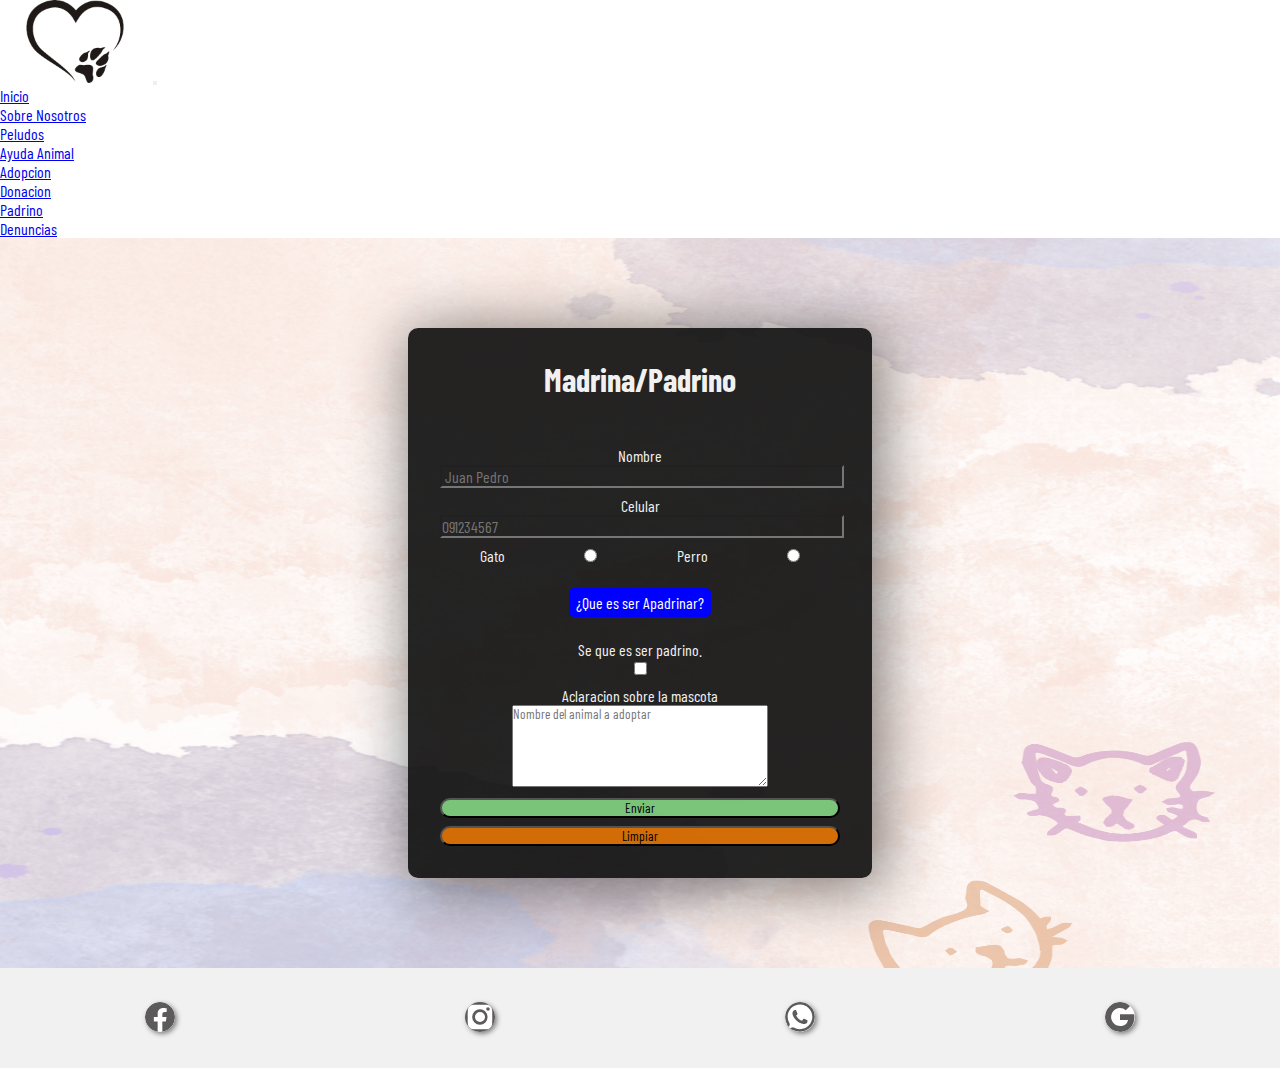
<file: HTML/formularios/padrino.html>
<!DOCTYPE html>
<html lang="es">
    <html lang="es">
        <head>
            <meta charset="UTF-8">
            <meta http-equiv="X-UA-Compatible" content="IE=edge">
            <meta name="viewport" content="width=device-width, initial-scale=1.0">
            <title>Por los animales | Padrinos</title>
            <meta name="keywards" content="perro gato adopcion denuncia padrinos">
            <meta name="description" content="Si quieres hacerte padrino llena el formulario">

            <!-- Logo  -->
            <link rel="icon"  type="image/png" sizes="16x16" href="IMG/favicon_io/favicon-32x32.png">
            <!-- Boostrap -->
            <link href="https://cdn.jsdelivr.net/npm/bootstrap@5.3.0-alpha3/dist/css/bootstrap.min.css" rel="stylesheet" integrity="sha384-KK94CHFLLe+nY2dmCWGMq91rCGa5gtU4mk92HdvYe+M/SXH301p5ILy+dN9+nJOZ" crossorigin="anonymous">
            <!-- Fuente -->
            <link rel="preconnect" href="https://fonts.googleapis.com">
            <link rel="preconnect" href="https://fonts.gstatic.com" crossorigin>
            <link href="https://fonts.googleapis.com/css2?family=Barlow+Condensed&display=swap" rel="stylesheet">
            <!-- CSS -->
            <link rel="stylesheet" href="../../CSS/estilos.css"> 
        </head>
<body>
    <header>
        <div>
        <nav class="navbar navbar-expand-lg nav__container">
            <div class="container-fluid ">
                <a class="navbar-brand" href="../../index.html"><img src="../../IMG/Mi proyecto.png" width="150" alt="pata con un corazon"></a>
                <button class="navbar-toggler" type="button" data-bs-toggle="collapse" data-bs-target="#navbarNavDropdown" aria-controls="navbarNavDropdown" aria-expanded="false" aria-label="Toggle navigation">
                    <span class="navbar-toggler-icon"></span>
                </button>
                <div class="collapse navbar-collapse nav" id="navbarNavDropdown">
                    <ul class="navbar-nav">
                    <li class="nav-item">
                        <a class="nav-link active nav__enlase" aria-current="page" href="../../index.html">Inicio</a>
                    </li>
                    <li class="nav-item">
                        <a class="nav-link nav__enlase" href="../sobreNosotros.html">Sobre Nosotros</a>
                    </li>
                    <li class="nav-item">
                        <a class="nav-link nav__enlase" href="../peludos.html">Peludos</a>
                    </li>
                    <li class="nav-item dropdown">
                        <a class="nav-link dropdown-toggle nav__enlase" href="#" role="button" data-bs-toggle="dropdown" aria-expanded="false">
                        Ayuda Animal
                        </a>
                        <ul class="dropdown-menu">
                        <li><a class="dropdown-item nav__enlase" href="./adopcion.html">Adopcion</a></li>
                        <li><a class="dropdown-item nav__enlase" href="./donaciones.html">Donacion</a></li>
                        <li><a class="dropdown-item nav__enlase" href="./padrino.html">Padrino</a></li>
                        <li><a class="dropdown-item nav__enlase peligro" href="https://www.mgap.gub.uy/bienestaranimal/formulariodenunciante.aspx" target="_blank">Denuncias</a></li>
                        </ul>
                    </li>
                    </ul>
                </div>
            </div>
        </nav>
    </header>
    <section>
        <form class="formulario">
            <h2 class="formulario__titulo">Madrina/Padrino</h2>
            <div class="formulario__container">
                <div class="formulario__input">
                    <label for="nombreAdopcion">Nombre</label>
                    <input type="text" name="Nombre" id="nombreAdopcion" class="input"  required placeholder=" Juan Pedro">
                </div>
                <div class="formulario__input">
                    <label for="celularAdopcion">Celular</label>
                    <input type="text" name="Celular" id="celularAdopcion" class="input" required placeholder="091234567">
                </div>
                <div class="formulario__radio">
                    <label for="gato">Gato</label>
                    <input type="radio" name="Animal" value="G" id="gato">
                    <label for="perro">Perro</label>
                    <input type="radio" name="Animal" value="P" id="perro">
                </div>

                <div class="boton__modal">
                    <label for="btn__modal">¿Que es ser Apadrinar?</label>
                </div>
        <!--  contenido tarjeta -->
                <input type="checkbox" id="btn__modal">
                <div class="container__modal">
                    <div class="contenido__modal">
                        <h2>¿Que es ser Apadrinar?</h2>
                        <p>Ser padrino de un animal en un refugio implica asumir la responsabilidad y compromiso de brindar apoyo económico y/o emocional a ese animal en particular. A través de esta figura de apadrinamiento, una persona se compromete a ayudar a un animal específico que se encuentra en un refugio, proporcionándole recursos para su cuidado, bienestar y atención. <br><br>

                            Las responsabilidades y la forma de apadrinamiento pueden variar según el refugio y el acuerdo establecido entre la persona y la organización. Algunas formas comunes de apadrinamiento incluyen: <br>
                            
                            1- Apoyo financiero: El padrino proporciona una contribución económica regular para cubrir los gastos de alimentación, atención veterinaria, medicamentos u otras necesidades básicas del animal. <br>
                            
                            2- Visitas y tiempo de calidad: El padrino puede comprometerse a visitar regularmente al animal en el refugio, brindándole atención, afecto y tiempo de juego. <br>
                            
                            3- Promoción y difusión: El padrino puede ayudar a promocionar al animal apadrinado, compartiendo su historia en las redes sociales o ayudando a buscar un hogar permanente. <br>
                            
                            4- Participación en eventos: Algunos refugios organizan eventos especiales donde los padrinos pueden participar, como paseos solidarios o campañas de recaudación de fondos.</p>
                        <div class="btn__cerrar">
                            <label for="btn__modal">Cerrar</label>
                        </div>
                    </div>
                    <label for="btn__modal" class="cerrar__modal"></label>
                </div>

                <div class="confirmacion">
                    <p>Se que es ser padrino.</p>
                    <input type="checkbox" required>
                </div>
                <div class="formulario__texto">
                    <label for="Aclaracion">Aclaracion sobre la mascota</label>
                    <textarea name="Aclaracion" id="Aclaracion" cols="45" rows="5" placeholder="Nombre del animal a adoptar"></textarea>
                </div>
                    <input type="submit" class="boton__formulario__enviar" value="Enviar">
                    <input type="reset" class="boton__formulario"value="Limpiar">
            </div>
        </form>
    </section>
    <footer>
        <div class="footer__container">
            <a href="https://www.facebook.com/PorLosAnimalesMaldonado/?locale=es_LA" target="_blank"><svg xmlns="http://www.w3.org/2000/svg" width="16" height="16" fill="currentColor" class="bi bi-facebook boton__facebook" viewBox="0 0 16 16">
                <path d="M16 8.049c0-4.446-3.582-8.05-8-8.05C3.58 0-.002 3.603-.002 8.05c0 4.017 2.926 7.347 6.75 7.951v-5.625h-2.03V8.05H6.75V6.275c0-2.017 1.195-3.131 3.022-3.131.876 0 1.791.157 1.791.157v1.98h-1.009c-.993 0-1.303.621-1.303 1.258v1.51h2.218l-.354 2.326H9.25V16c3.824-.604 6.75-3.934 6.75-7.951z"/>
            </svg></a>
            <a href="https://instagram.com/porlosanimales_maldonado?igshid=YmMyMTA2M2Y="target="_blank"><svg xmlns="http://www.w3.org/2000/svg" width="16" height="16" fill="currentColor" class="bi bi-instagram boton__ig" viewBox="0 0 16 16">
                <path d="M8 0C5.829 0 5.556.01 4.703.048 3.85.088 3.269.222 2.76.42a3.917 3.917 0 0 0-1.417.923A3.927 3.927 0 0 0 .42 2.76C.222 3.268.087 3.85.048 4.7.01 5.555 0 5.827 0 8.001c0 2.172.01 2.444.048 3.297.04.852.174 1.433.372 1.942.205.526.478.972.923 1.417.444.445.89.719 1.416.923.51.198 1.09.333 1.942.372C5.555 15.99 5.827 16 8 16s2.444-.01 3.298-.048c.851-.04 1.434-.174 1.943-.372a3.916 3.916 0 0 0 1.416-.923c.445-.445.718-.891.923-1.417.197-.509.332-1.09.372-1.942C15.99 10.445 16 10.173 16 8s-.01-2.445-.048-3.299c-.04-.851-.175-1.433-.372-1.941a3.926 3.926 0 0 0-.923-1.417A3.911 3.911 0 0 0 13.24.42c-.51-.198-1.092-.333-1.943-.372C10.443.01 10.172 0 7.998 0h.003zm-.717 1.442h.718c2.136 0 2.389.007 3.232.046.78.035 1.204.166 1.486.275.373.145.64.319.92.599.28.28.453.546.598.92.11.281.24.705.275 1.485.039.843.047 1.096.047 3.231s-.008 2.389-.047 3.232c-.035.78-.166 1.203-.275 1.485a2.47 2.47 0 0 1-.599.919c-.28.28-.546.453-.92.598-.28.11-.704.24-1.485.276-.843.038-1.096.047-3.232.047s-2.39-.009-3.233-.047c-.78-.036-1.203-.166-1.485-.276a2.478 2.478 0 0 1-.92-.598 2.48 2.48 0 0 1-.6-.92c-.109-.281-.24-.705-.275-1.485-.038-.843-.046-1.096-.046-3.233 0-2.136.008-2.388.046-3.231.036-.78.166-1.204.276-1.486.145-.373.319-.64.599-.92.28-.28.546-.453.92-.598.282-.11.705-.24 1.485-.276.738-.034 1.024-.044 2.515-.045v.002zm4.988 1.328a.96.96 0 1 0 0 1.92.96.96 0 0 0 0-1.92zm-4.27 1.122a4.109 4.109 0 1 0 0 8.217 4.109 4.109 0 0 0 0-8.217zm0 1.441a2.667 2.667 0 1 1 0 5.334 2.667 2.667 0 0 1 0-5.334z"/>
            </svg></a>    
            <a href="#"><svg xmlns="http://www.w3.org/2000/svg" width="16" height="16" fill="currentColor" class="bi bi-whatsapp boton__wp" viewBox="0 0 16 16">
                <path d="M13.601 2.326A7.854 7.854 0 0 0 7.994 0C3.627 0 .068 3.558.064 7.926c0 1.399.366 2.76 1.057 3.965L0 16l4.204-1.102a7.933 7.933 0 0 0 3.79.965h.004c4.368 0 7.926-3.558 7.93-7.93A7.898 7.898 0 0 0 13.6 2.326zM7.994 14.521a6.573 6.573 0 0 1-3.356-.92l-.24-.144-2.494.654.666-2.433-.156-.251a6.56 6.56 0 0 1-1.007-3.505c0-3.626 2.957-6.584 6.591-6.584a6.56 6.56 0 0 1 4.66 1.931 6.557 6.557 0 0 1 1.928 4.66c-.004 3.639-2.961 6.592-6.592 6.592zm3.615-4.934c-.197-.099-1.17-.578-1.353-.646-.182-.065-.315-.099-.445.099-.133.197-.513.646-.627.775-.114.133-.232.148-.43.05-.197-.1-.836-.308-1.592-.985-.59-.525-.985-1.175-1.103-1.372-.114-.198-.011-.304.088-.403.087-.088.197-.232.296-.346.1-.114.133-.198.198-.33.065-.134.034-.248-.015-.347-.05-.099-.445-1.076-.612-1.47-.16-.389-.323-.335-.445-.34-.114-.007-.247-.007-.38-.007a.729.729 0 0 0-.529.247c-.182.198-.691.677-.691 1.654 0 .977.71 1.916.81 2.049.098.133 1.394 2.132 3.383 2.992.47.205.84.326 1.129.418.475.152.904.129 1.246.08.38-.058 1.171-.48 1.338-.943.164-.464.164-.86.114-.943-.049-.084-.182-.133-.38-.232z"/>
                </svg></a>
            <a href="mailto:PorLosAnimales@gmail.com?Subject=Consulta%20en%20el%20curso" target="_blank"><svg xmlns="http://www.w3.org/2000/svg" width="16" height="16" fill="currentColor" class="bi bi-google boton__google" viewBox="0 0 16 16">
                <path d="M15.545 6.558a9.42 9.42 0 0 1 .139 1.626c0 2.434-.87 4.492-2.384 5.885h.002C11.978 15.292 10.158 16 8 16A8 8 0 1 1 8 0a7.689 7.689 0 0 1 5.352 2.082l-2.284 2.284A4.347 4.347 0 0 0 8 3.166c-2.087 0-3.86 1.408-4.492 3.304a4.792 4.792 0 0 0 0 3.063h.003c.635 1.893 2.405 3.301 4.492 3.301 1.078 0 2.004-.276 2.722-.764h-.003a3.702 3.702 0 0 0 1.599-2.431H8v-3.08h7.545z"/>
            </svg></a>
        </div>
    </footer>
    <script src="https://cdn.jsdelivr.net/npm/bootstrap@5.3.0-alpha3/dist/js/bootstrap.bundle.min.js" integrity="sha384-ENjdO4Dr2bkBIFxQpeoTz1HIcje39Wm4jDKdf19U8gI4ddQ3GYNS7NTKfAdVQSZe" crossorigin="anonymous"></script>

</body>
</html>
</file>
<file: CSS/estilos.css>
@charset "UTF-8";
.img__inicio {
  width: 100%;
  height: 520px;
}

.titulo__inicio {
  display: grid;
  text-align: center;
  background-color: rgba(0, 0, 0, 0.8);
  color: #f1f1f1;
  margin: 20px auto;
}

.noticias__container {
  display: flex;
  height: 100%;
  width: 100%;
  flex-wrap: wrap;
}
.noticias__container a {
  text-decoration: none;
  color: black;
}
.noticias__container .noticias {
  width: 100%;
  height: 50%;
  background-color: rgba(241, 241, 241, 0.8);
  padding: 20px;
  display: block;
  margin: 10px 40px;
  text-align: center;
}
.noticias__container .noticias .img__noticias {
  height: 30%;
  width: 30%;
  display: inline-block;
}
.noticias__container .noticias .texto__noticias {
  display: inline;
}

.formulario {
  background-color: rgba(12, 12, 12, 0.9);
  color: #f1f1f1;
  margin: 90px auto;
  width: 100%;
  max-width: 400px;
  height: 100%;
  box-shadow: 6px 6px 60px 6px rgba(12, 12, 12, 0.5);
  text-align: center;
  padding: 2rem 2rem;
  border-radius: 10px;
}
.formulario .formulario__titulo {
  font-size: 2rem;
  margin-bottom: 0.5px;
}
.formulario .formulario__container {
  margin-top: 3em;
  display: grid;
  gap: 0.5em;
}
.formulario .formulario__container .formulario__input {
  position: static;
}
.formulario .formulario__container .formulario__radio {
  display: flex;
  justify-content: space-around;
}
.formulario .formulario__container .input {
  width: 100%;
  background: none;
  color: #f1f1f1;
  font-size: 1rem;
  padding: 0.6 0.3;
}
.formulario .formulario__container .boton__formulario__enviar:hover {
  background-color: rgba(145, 238, 145, 0.8);
  border-radius: 150px;
  background-color: rgba(32, 240, 5, 0.8);
  transform: scale(1.12);
  transition: transform 5;
}
.formulario .formulario__container .boton__formulario {
  background-color: rgba(255, 128, 0, 0.8);
  border-radius: 150px;
}

.formulario {
  background-color: rgba(12, 12, 12, 0.9);
  color: #f1f1f1;
  margin: 90px auto;
  width: 100%;
  max-width: 400px;
  height: 100%;
  box-shadow: 6px 6px 60px 6px rgba(12, 12, 12, 0.5);
  text-align: center;
  padding: 2rem 2rem;
  border-radius: 10px;
}
.formulario .formulario__titulo {
  font-size: 2rem;
  margin-bottom: 0.5px;
}
.formulario .formulario__container {
  margin-top: 3em;
  display: grid;
  gap: 0.5em;
}
.formulario .formulario__container .formulario__input {
  position: static;
}
.formulario .formulario__container .formulario__radio {
  display: flex;
  justify-content: space-around;
}
.formulario .formulario__container .input {
  width: 100%;
  background: none;
  color: #f1f1f1;
  font-size: 1rem;
  padding: 0.6 0.3;
}
.formulario .formulario__container .boton__formulario__enviar {
  background-color: rgba(145, 238, 145, 0.8);
  border-radius: 150px;
}
.formulario .formulario__container .boton__formulario__enviar .boton__formulario__enviar:hover {
  background-color: rgba(32, 240, 5, 0.8);
  transform: scale(1.12);
  transition: transform 5;
}
.formulario .formulario__container .boton__formulario {
  background-color: rgba(255, 128, 0, 0.8);
  border-radius: 150px;
}
.formulario .formulario__check {
  display: flex;
  justify-content: center;
}

.formulario {
  background-color: rgba(12, 12, 12, 0.9);
  color: #f1f1f1;
  margin: 90px auto;
  width: 100%;
  max-width: 400px;
  height: 100%;
  box-shadow: 6px 6px 60px 6px rgba(12, 12, 12, 0.5);
  text-align: center;
  padding: 2rem 2rem;
  border-radius: 10px;
}
.formulario .formulario__titulo {
  font-size: 2rem;
  margin-bottom: 0.5px;
}
.formulario .formulario__container {
  margin-top: 3em;
  display: grid;
  gap: 0.5em;
}
.formulario .formulario__container .formulario__input {
  position: static;
}
.formulario .formulario__container .formulario__radio {
  display: flex;
  justify-content: space-around;
}
.formulario .formulario__container .boton__modal {
  padding: 20px;
}
.formulario .formulario__container .boton__modal label {
  padding: 5px 7px;
  background-color: blue;
  color: white;
  border-radius: 5px;
  cursor: pointer;
  transition: all 300ms ease;
}
.formulario .formulario__container .boton__modal label :hover {
  background-color: skyblue;
}
.formulario .formulario__container #btn__modal {
  display: none;
}
.formulario .formulario__container #btn__modal:checked ~ .container__modal {
  display: flex;
}
.formulario .formulario__container .container__modal {
  width: 100%;
  height: 100vh;
  position: fixed;
  top: 0;
  left: 0;
  background-color: rgba(144, 148, 150, 0.8);
  display: none;
  justify-content: center;
  align-items: center;
  z-index: 100;
}
.formulario .formulario__container .container__modal .contenido__modal {
  width: 100%;
  max-width: 400px;
  padding: 20px;
  background-color: white;
  border-radius: 5px;
}
.formulario .formulario__container .container__modal .contenido__modal h2 {
  margin-bottom: 15px;
  color: black;
}
.formulario .formulario__container .container__modal .contenido__modal p {
  color: black;
  padding: 7px 10px;
  border-top: 1px solid black;
  border-bottom: 1px solid black;
}
.formulario .formulario__container .container__modal .contenido__modal .btn__cerrar {
  width: 100%;
  margin-top: 15px;
  display: flex;
  justify-content: flex-end;
}
.formulario .formulario__container .container__modal .contenido__modal .btn__cerrar label {
  padding: 7px 10px;
  background-color: blue;
  color: white;
  border-radius: 5px;
  cursor: pointer;
  transition: all 300ms ease;
}
.formulario .formulario__container .container__modal .contenido__modal .btn__cerrar label :hover {
  background-color: skyblue;
}
.formulario .formulario__container .container__modal .cerrar__modal {
  width: 100%;
  height: 100vh;
  position: absolute;
  top: 0;
  left: 0;
  z-index: -1;
}
.formulario .formulario__container .container__modal .confirmacion {
  border: 1px solid gray;
}
.formulario .formulario__container .input {
  width: 100%;
  background: none;
  color: #f1f1f1;
  font-size: 1rem;
  padding: 0.6 0.3;
}
.formulario .formulario__container .boton__formulario__enviar {
  background-color: rgba(145, 238, 145, 0.8);
  border-radius: 150px;
}
.formulario .formulario__container .boton__formulario__enviar :hover {
  background-color: rgba(32, 240, 5, 0.8);
  transform: scale(1.12);
  transition: transform 5;
}
.formulario .formulario__container .boton__formulario {
  background-color: rgba(255, 128, 0, 0.8);
  border-radius: 150px;
}

.titulo {
  width: 100%;
  height: 50%;
  background-color: rgba(241, 241, 241, 0.8);
  padding: 20px;
  display: block;
  margin: 10px auto;
  text-align: center;
}

.carrusel {
  display: flex;
  justify-content: center;
  margin: 50px auto 50px auto;
  max-width: 600px;
  height: 100%;
}
.carrusel .texto__perro {
  color: rgb(250, 246, 246);
  background-color: rgba(12, 12, 12, 0.8);
}
.carrusel .carousel-inner {
  z-index: -1;
  border-radius: 10px;
}

.carta {
  display: flex;
  align-items: center;
  background-image: url(../IMG/perro-y-gato-amigos-9_44d53344_230307211742_1280x800.jpg);
  background-position: center;
  width: 62%;
  height: 400px;
  margin: 50px auto;
  padding: 10px;
  border-radius: 30px;
}
.carta .carta__body {
  background: rgba(12, 12, 12, 0.3);
  width: 100%;
  height: 100%;
  color: antiquewhite;
  padding: 30px;
  margin: 5px;
  border-radius: 30px;
  display: inline;
}

.colavo__container {
  background-color: rgba(12, 12, 12, 0.8);
  border-radius: 150px;
  height: 300px;
  width: 62%;
  display: flex;
  text-align: center;
  padding: 30px 30px;
  justify-content: space-around;
  margin: 10px auto;
  color: #f1f1f1;
}
.colavo__container img {
  border-radius: 100%;
  background-color: rgba(145, 238, 145, 0.3);
  width: 200px;
  height: 200px;
}

.nosotros__video {
  background-color: rgba(12, 12, 12, 0.8);
  border-radius: 50px;
  color: #f1f1f1;
  display: grid;
  text-align: center;
  justify-content: center;
  padding: 30px;
  margin: 10px auto;
  width: 62%;
}

footer {
  background-color: #f1f1f1;
  height: 100px;
  width: 100%;
  display: flex;
  justify-content: center;
  align-items: center;
}

.footer__container {
  width: 100%;
  display: flex;
  justify-content: space-around;
}
.footer__container svg {
  text-decoration: none;
  font-size: 30px;
  width: 30px;
  height: 30px;
  line-height: 60px;
  text-align: center;
  background-color: white;
  color: rgb(92, 90, 90);
  border-radius: 70%;
  box-shadow: 2px 2px 5px rgba(12, 12, 12, 0.5);
}
.footer__container .boton__facebook:hover {
  color: blue;
  background-color: white;
}
.footer__container .boton__ig:hover {
  background: rgb(131, 58, 180);
  background: linear-gradient(31deg, rgb(131, 58, 180) 0%, rgb(253, 29, 29) 56%, rgb(252, 247, 69) 94%);
  color: white;
}
.footer__container .boton__wp:hover {
  background-color: rgb(10, 235, 10);
  color: white;
}
.footer__container .boton__google:hover {
  background-color: white;
  color: red;
}

header {
  position: sticky;
  top: 0;
}

.nav__container {
  background-color: rgb(255, 255, 255);
}
.nav__container .nav {
  flex-grow: 0.05;
}
.nav__container .nav__enlase:hover {
  background-color: rgba(255, 128, 0, 0.6);
  height: 45px;
  border-radius: 30px;
}
.nav__container .peligro:hover {
  background-color: rgba(255, 0, 0, 0.6);
  height: 45px;
  border-radius: 30px;
}

* {
  padding: 0;
  margin: 0;
  font-family: "Barlow Condensed", sans-serif;
}

body {
  background-image: url(../IMG/Diseño\ sin\ título\ \(7\).png);
  background-size: 100% 100%;
  background-repeat: no-repeat;
}

@media screen and (max-width: 400px) {
  .colavo__container img {
    height: 100px;
    width: 100px;
  }
  .noticias {
    margin: 5px, 0px;
  }
}
@media screen and (max-width: 600px) {
  .noticias {
    margin: 10px, 20px;
  }
  .img__inicio {
    display: none;
  }
  .img__noticias {
    display: inline-block;
    text-align: center;
  }
}
@media screen and (max-width: 760px) {
  .carta {
    background-image: none;
    display: grid;
    margin: 10px 0px;
    width: 100%;
    height: 100%;
  }
  .carta .carta__body {
    width: 100%;
    height: 100%;
    background-color: rgba(0, 0, 0, 0.8);
  }
  .carta__body {
    width: 100%;
    height: 100%;
    background-color: rgba(0, 0, 0, 0.8);
  }
  .colavo__container {
    flex-direction: column;
    margin: auto;
    height: 100%;
    padding: auto;
  }
  .titulo {
    display: block;
  }
}
@media screen and (max-width: 900px) {
  .img__noticias {
    display: inline-block;
  }
  .noticias {
    margin: 10px 100px 10px 100px;
  }
}

/*# sourceMappingURL=estilos.css.map */
</file>
